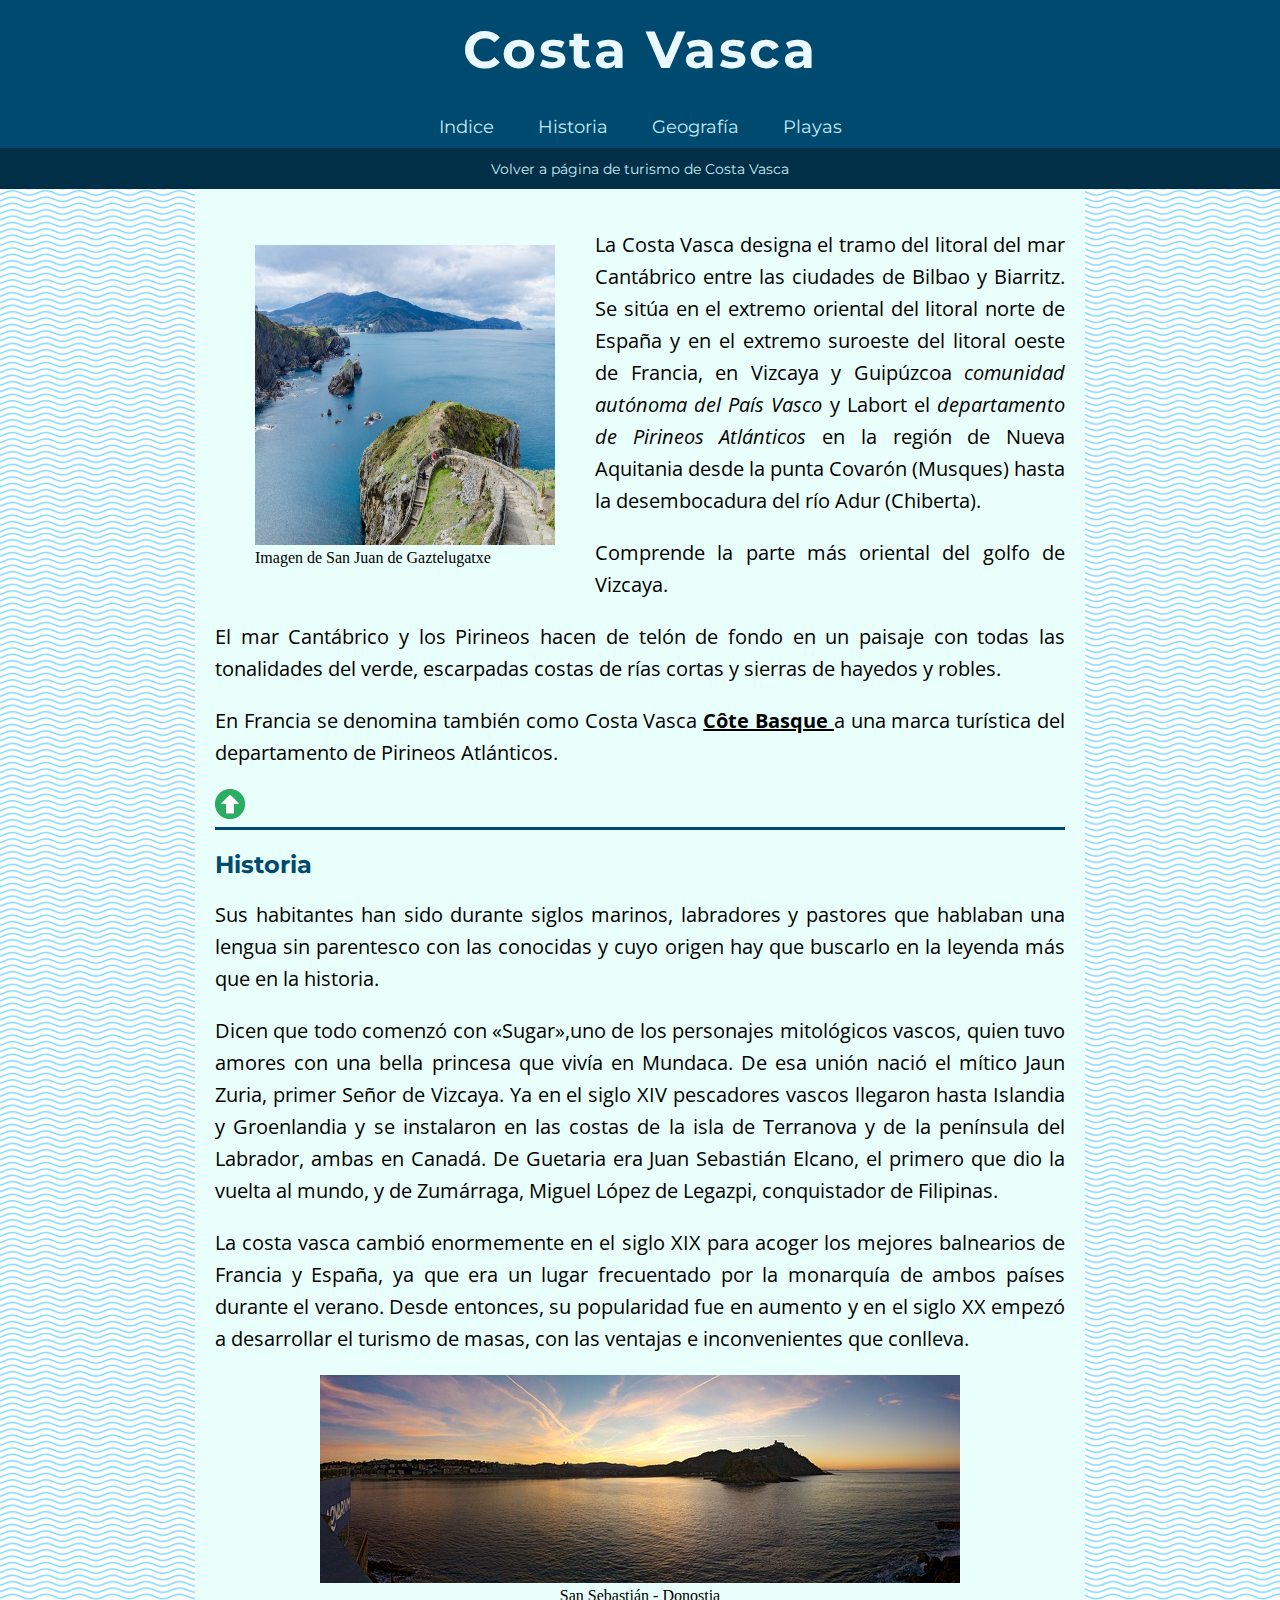
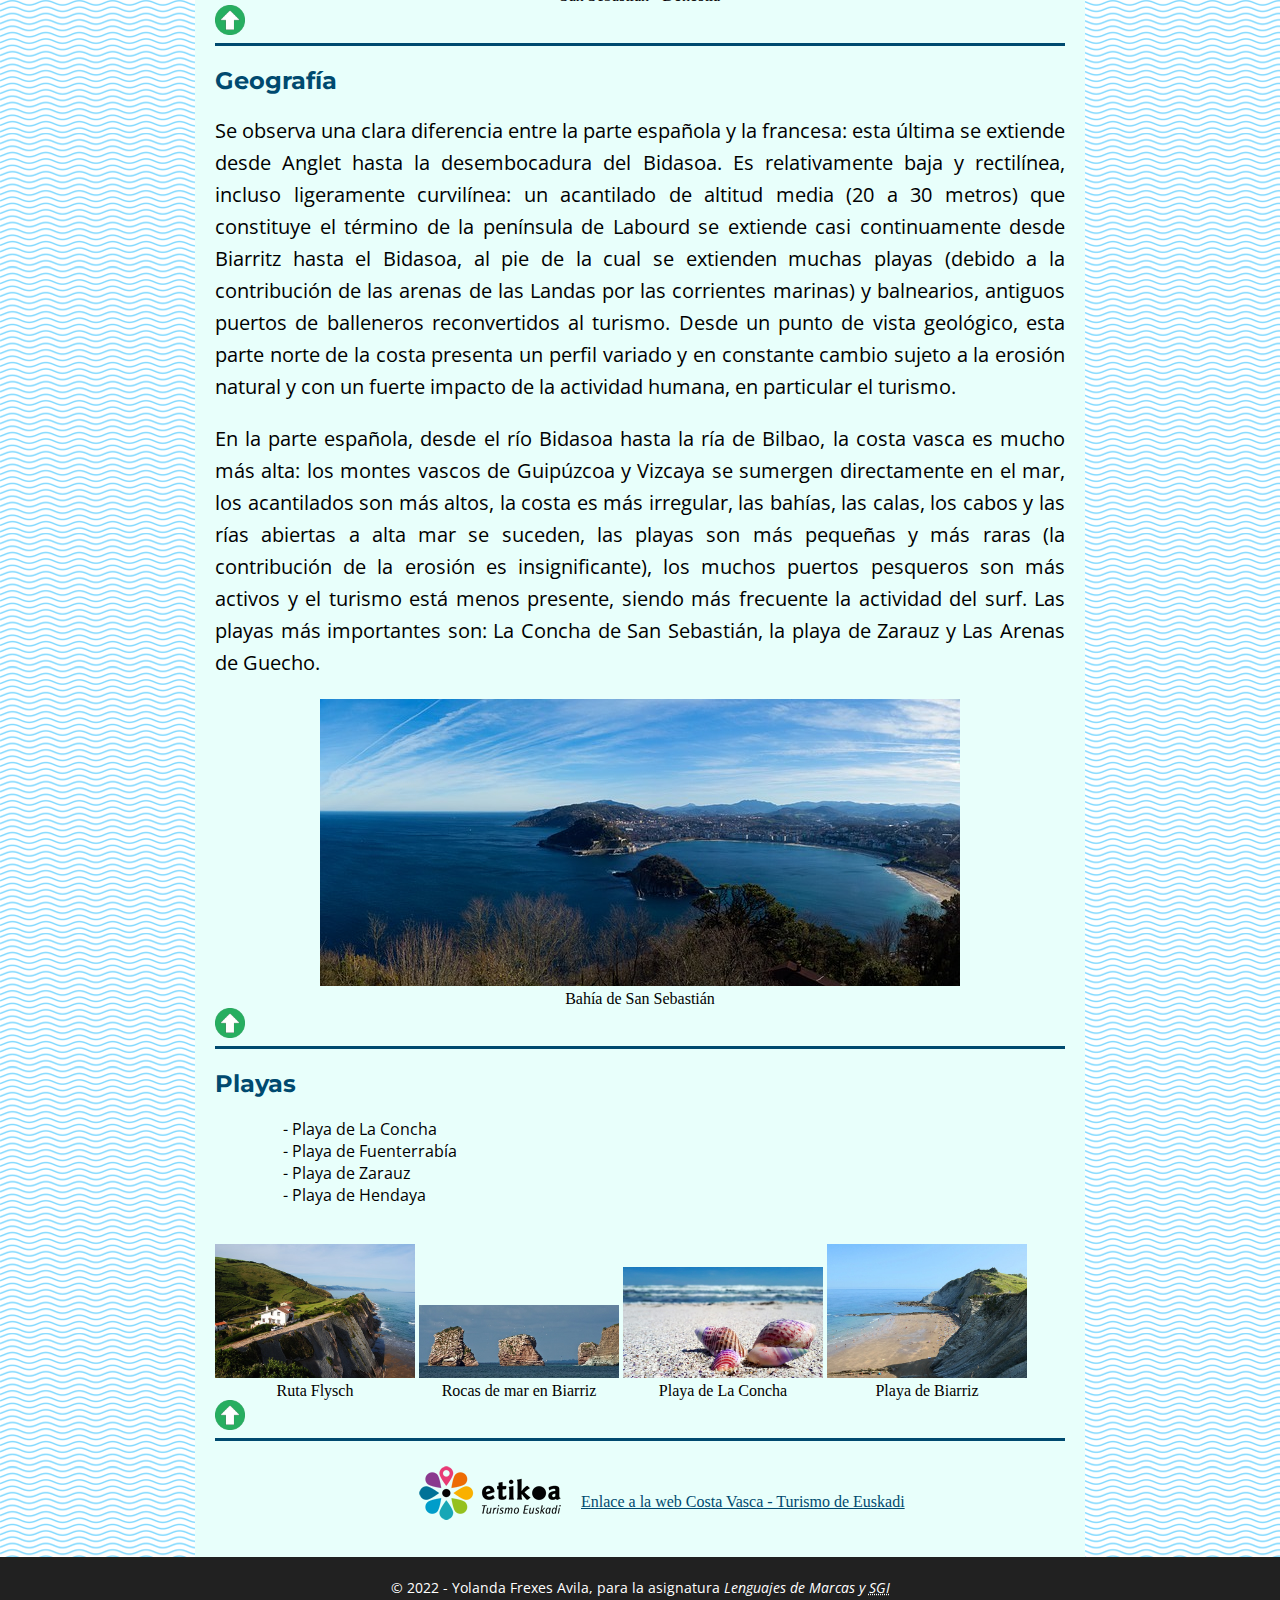
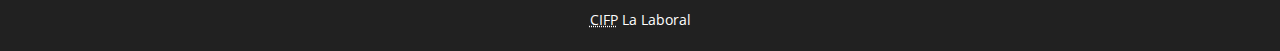
<file: index.html>
<!DOCTYPE html>
<html lang="en">
<head>
    <meta charset="UTF-8">
    <meta http-equiv="X-UA-Compatible" content="IE=edge">
    <meta name="viewport" content="width=device-width, initial-scale=1.0">
    <!-- Favicon -->
    <link rel="icon" type="image/png" href="imagenes/favicon.png" sizes="32x32">
    <!-- Google Fonts - Montserrat -->
    <link rel="preconnect" href="https://fonts.googleapis.com">
    <link rel="preconnect" href="https://fonts.gstatic.com" crossorigin>
    <link href="https://fonts.googleapis.com/css2?family=Montserrat:ital,wght@0,300;0,700;1,300&display=swap" rel="stylesheet"> 
    <!-- Google Fonts - Open Sans -->
    <link rel="preconnect" href="https://fonts.googleapis.com">
    <link rel="preconnect" href="https://fonts.gstatic.com" crossorigin>
    <link href="https://fonts.googleapis.com/css2?family=Open+Sans:ital,wght@0,300;0,700;1,300;1,700&display=swap" rel="stylesheet"> 

    <link rel="stylesheet" href="estilos/estiloCosta.css">
    <title>COSTA VASCA</title>
</head>

<body>

    <div class="inicio">
        <h1>Costa Vasca</h1>

        <div class="nav">
             <a href="#">Indice</a>
             <a href="#Historia">Historia</a>
             <a href="#Geografia">Geografía</a>
             <a href="#Playas">Playas</a>
        </div>

    </div>

    <div class="volver">
        <a href="turismo.html">Volver a página  de turismo de Costa Vasca</a>
      </div>

  </div>


   <div class="cuerpo">

    <div id="INDICE">

        <figure>
            <img src="imagenes/gaztelugatxe.jpg" alt=""
            width="300" height="300">
            <figcaption>Imagen de San Juan de Gaztelugatxe</figcaption>
        </figure>

        <p>La Costa Vasca designa el tramo del litoral del mar Cantábrico 
            entre las ciudades de Bilbao y Biarritz. Se sitúa en el extremo oriental del litoral norte de España y en el extremo suroeste 
            del litoral oeste de Francia, en Vizcaya y Guipúzcoa <i>comunidad autónoma del País Vasco</i> y Labort 
             el <i> departamento de Pirineos Atlánticos</i> en la región de Nueva Aquitania desde la punta Covarón (Musques) 
            hasta la desembocadura del río Adur (Chiberta​).​</p>
            <p>Comprende la parte más oriental del golfo de Vizcaya. </p>
            <p>El mar Cantábrico y los Pirineos hacen de telón de fondo en un paisaje con todas las tonalidades del verde, escarpadas costas de rías cortas y sierras de hayedos y robles.</p>
            <p>En Francia se denomina también como Costa Vasca <b> <ins> Côte Basque </ins></b> a una marca turística del departamento de Pirineos Atlánticos.</p>
             
        <a href=""><img class="flecha" src="imagenes/r-icono-flecha.png" alt="icono flecha subir"></a>

    </div>

    <div id="Historia">
        <h2>Historia</h2>
        <p>Sus habitantes han sido durante siglos marinos, labradores y pastores que hablaban una lengua sin parentesco con las conocidas y cuyo origen hay que buscarlo en la leyenda más que en la historia.</p>
        <p>Dicen que todo comenzó con «Sugar»,uno de los personajes mitológicos vascos, 
        quien tuvo amores con una bella princesa que vivía en Mundaca. De esa unión nació el mítico Jaun Zuria, primer Señor de Vizcaya. Ya en el siglo XIV pescadores vascos llegaron hasta Islandia y Groenlandia y se instalaron en las costas de la isla de Terranova y de la península del Labrador, ambas en Canadá. De Guetaria era Juan Sebastián Elcano, el primero que dio la vuelta al mundo, y de Zumárraga, Miguel López de Legazpi, conquistador de Filipinas.</p>
        <p>La costa vasca cambió enormemente en el siglo XIX para acoger los mejores balnearios de Francia y España, ya que era un lugar frecuentado por la monarquía de ambos países durante el verano. 
        Desde entonces, su popularidad fue en aumento y en el siglo XX empezó a desarrollar el turismo de masas, con las ventajas e inconvenientes que conlleva.</p>

        <div class="imagenes">
            <figure>
                <img src="imagenes/sanSebastian.jpg" alt="San Sebastian">
                <figcaption>San Sebastián - Donostia</figcaption>
            </figure>
        </div>
            
        <a href=""><img class="flecha" src="imagenes/r-icono-flecha.png" alt="icono flecha subir"></a>

    </div>

    <div id="Geografia">
        <h2>Geografía</h2>
            <p>Se observa una clara diferencia entre la parte española y la francesa: esta última se extiende desde Anglet hasta la desembocadura del Bidasoa. Es relativamente baja y rectilínea, incluso ligeramente curvilínea: un acantilado de altitud media (20 a 30 metros) que constituye el término de la península de Labourd se extiende casi continuamente desde Biarritz hasta el Bidasoa, al pie de la cual se extienden muchas playas (debido a la contribución de las arenas de las Landas por las corrientes marinas) y balnearios, antiguos puertos de balleneros reconvertidos al turismo. Desde un punto de vista geológico, esta parte norte de la costa presenta un perfil variado y en constante cambio sujeto a la erosión natural y con un fuerte impacto de la actividad humana, en particular el turismo.</p>
            <p>En la parte española, desde el río Bidasoa hasta la ría de Bilbao, la costa vasca es mucho más alta: los montes vascos de Guipúzcoa y Vizcaya se sumergen directamente en el mar, los acantilados son más altos, la costa es más irregular, las bahías, las calas, los cabos y las rías abiertas a alta mar se suceden, las playas son más pequeñas y más raras (la contribución de la erosión es insignificante), los muchos puertos pesqueros son más activos y el turismo está menos presente, siendo más frecuente la actividad del surf. Las playas más importantes son: La Concha de San Sebastián, la playa de Zarauz y Las Arenas de Guecho.</p>

            <div class="imagenes">
                <figure>
                    <img src="imagenes/bahia.jpg" alt="Bahía de San Sebastian">
                    <figcaption>Bahía de San Sebastián</figcaption>
                </figure>
            </div>
        
        <a href=""><img class="flecha" src="imagenes/r-icono-flecha.png" alt="icono flecha subir"></a>
    </div>

    <div id="Playas">
        <h2>Playas</h2>
                <pre>
                 - Playa de La Concha
                 - Playa de Fuenterrabía
                 - Playa de Zarauz
                 - Playa de Hendaya
                </pre>


            <div class="imagenes peq">
                <figure>
                    <img src="imagenes/ruta.jpg" alt="Ruta Flysch">
                    <figcaption>Ruta Flysch</figcaption>
                </figure>
            </div>

            <div class="imagenes peq">
                <figure>
                    <img src="imagenes/biarrizRocks.jpg" alt="Playa de Biarriz - rocas">
                    <figcaption>Rocas de mar en Biarriz</figcaption>
                </figure>
            </div>

            <div class="imagenes peq">
                <figure>
                    <img src="imagenes/concha.jpg" alt="Playa de La Concha - caracolas">
                    <figcaption>Playa de La Concha</figcaption>
                </figure>
            </div>

            <div class="imagenes peq">
                <figure>
                    <img src="imagenes/biarriz.jpg" alt="Playa de Biarriz">
                    <figcaption>Playa de Biarriz</figcaption>
                </figure>
            </div>

        
        <a href=""><img class="flecha" src="imagenes/r-icono-flecha.png" alt="icono flecha subir"></a>
    </div>

    <div class="wiki">
        <img class="izquierda" src="imagenes/logoTurismoEuskadiPeq.png" alt="">
        <a href="https://aunclicdelaaventura.com/ruta-por-la-costa-vasca-en-coche/" target="_blank">Enlace a la web Costa Vasca - Turismo de Euskadi</a>
    </div>

    <!--
    <div class="imagenes">
        <img class="izquierda" src="imagenes/wikipedia.png" alt="">
        <p>Enlace a la web Costa Vasca de Wikipedia</p>
    </div>
    -->
    
   </div>

   <div class="pie">
       <p>&#169 2022 - Yolanda Frexes Avila, para la asignatura <em>Lenguajes de Marcas y <abbr title="Sistemas de Gestión de Información">SGI</abbr></em></p>
       <p><abbr title="Centro Integrado de Formación Profesional">CIFP</abbr> La Laboral</p>
   </div>

  

</body>
</html>
</file>
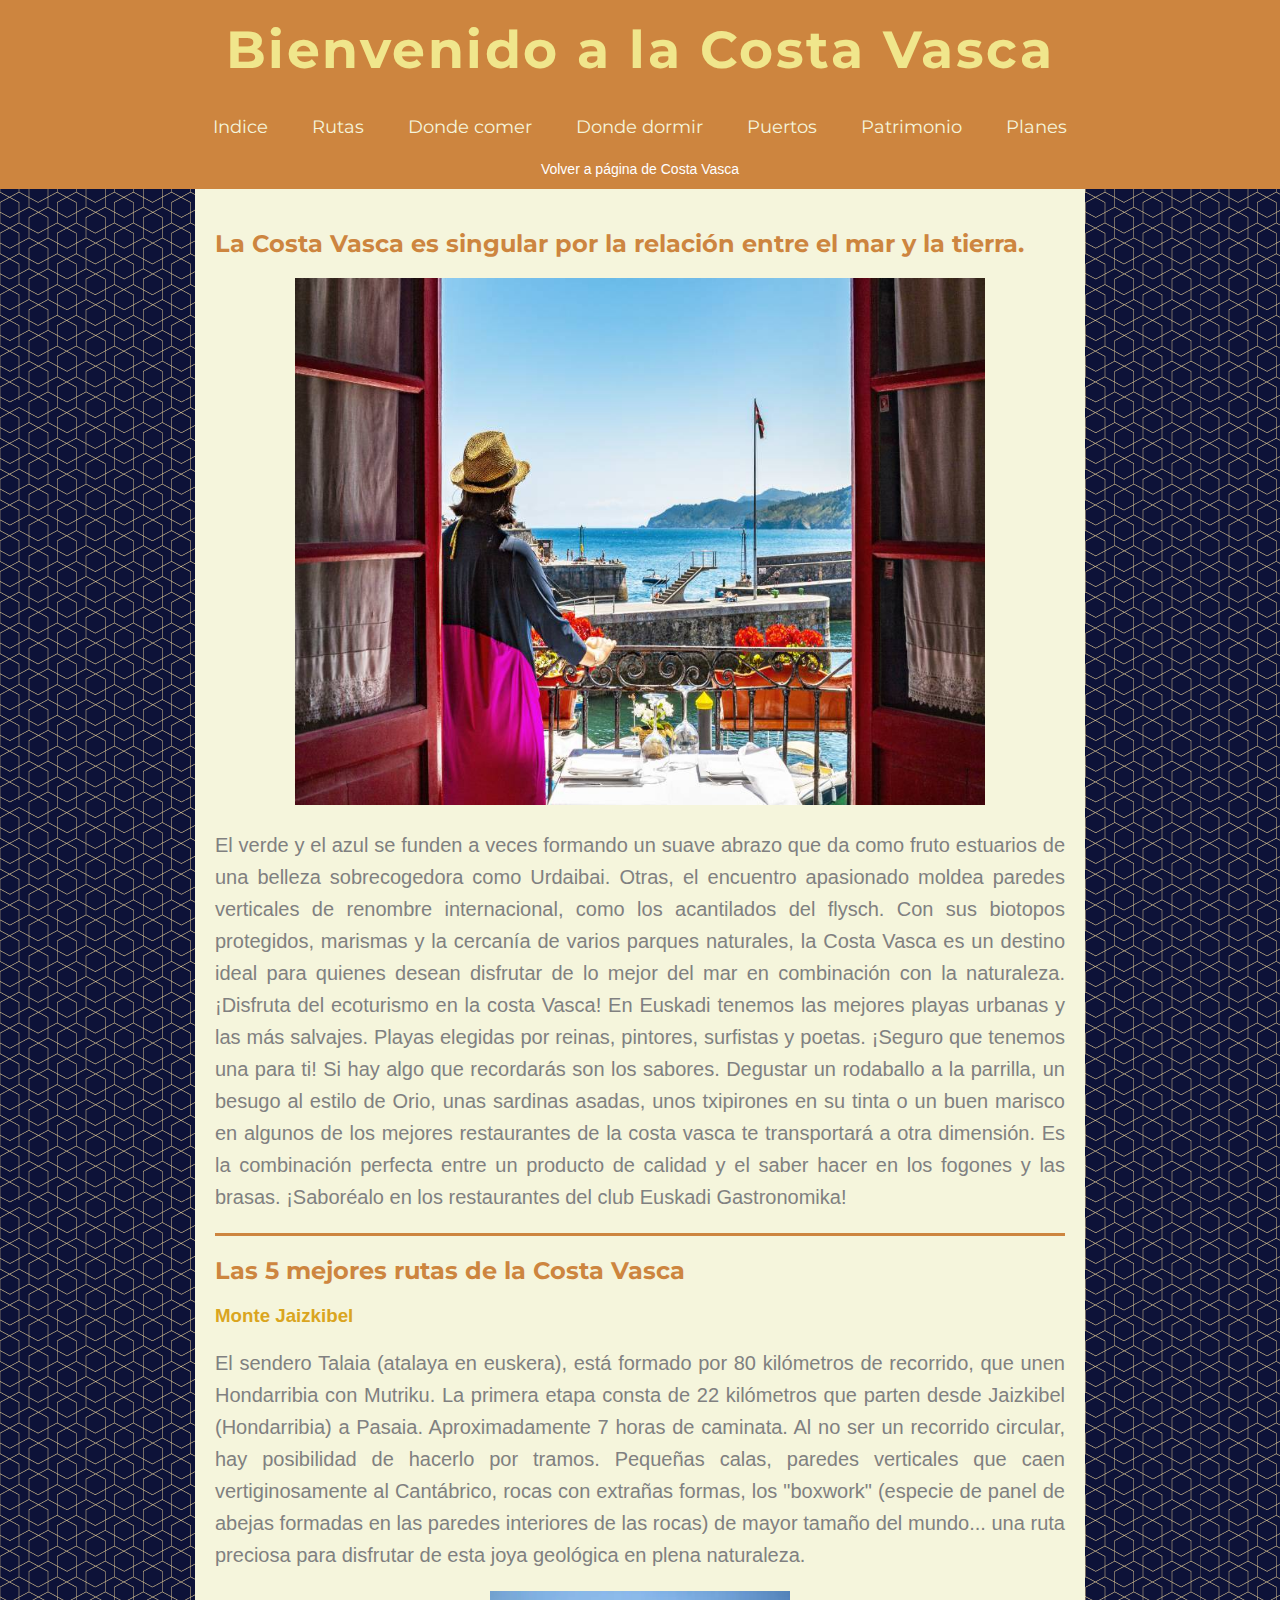
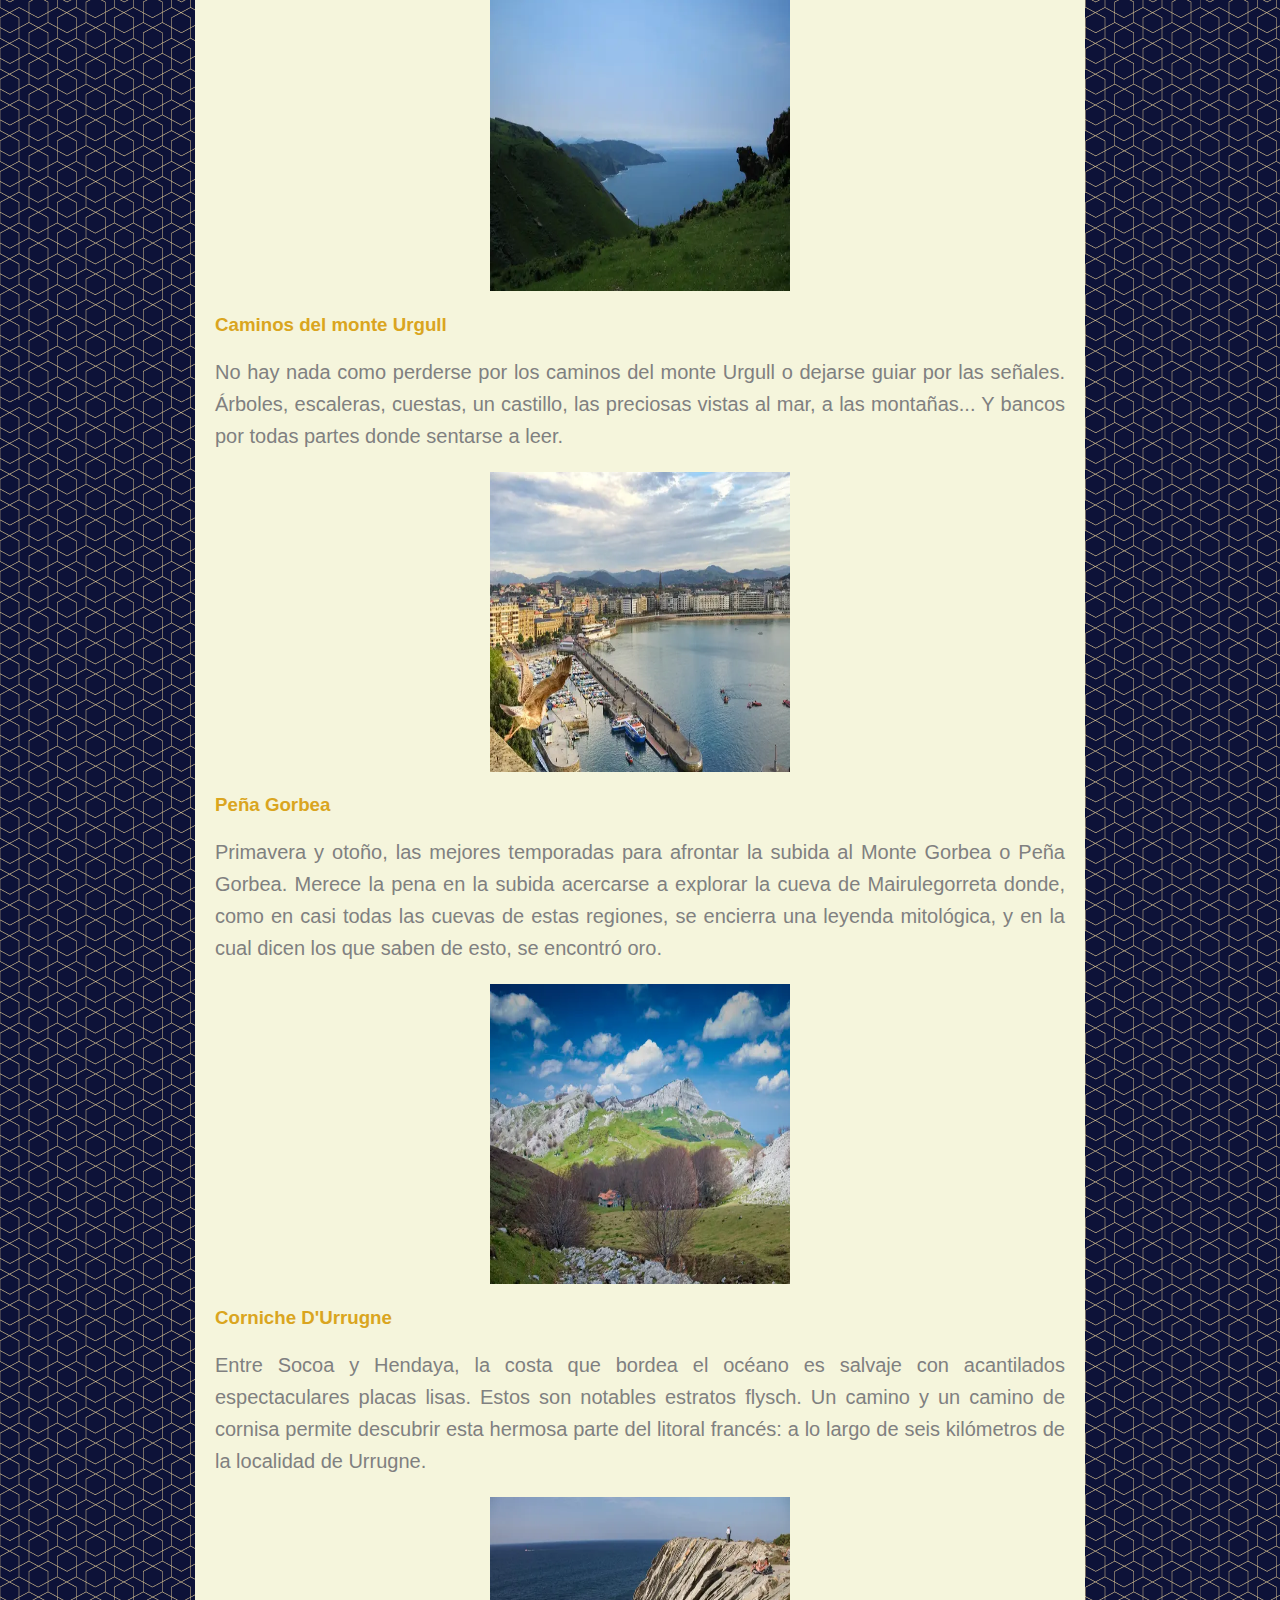
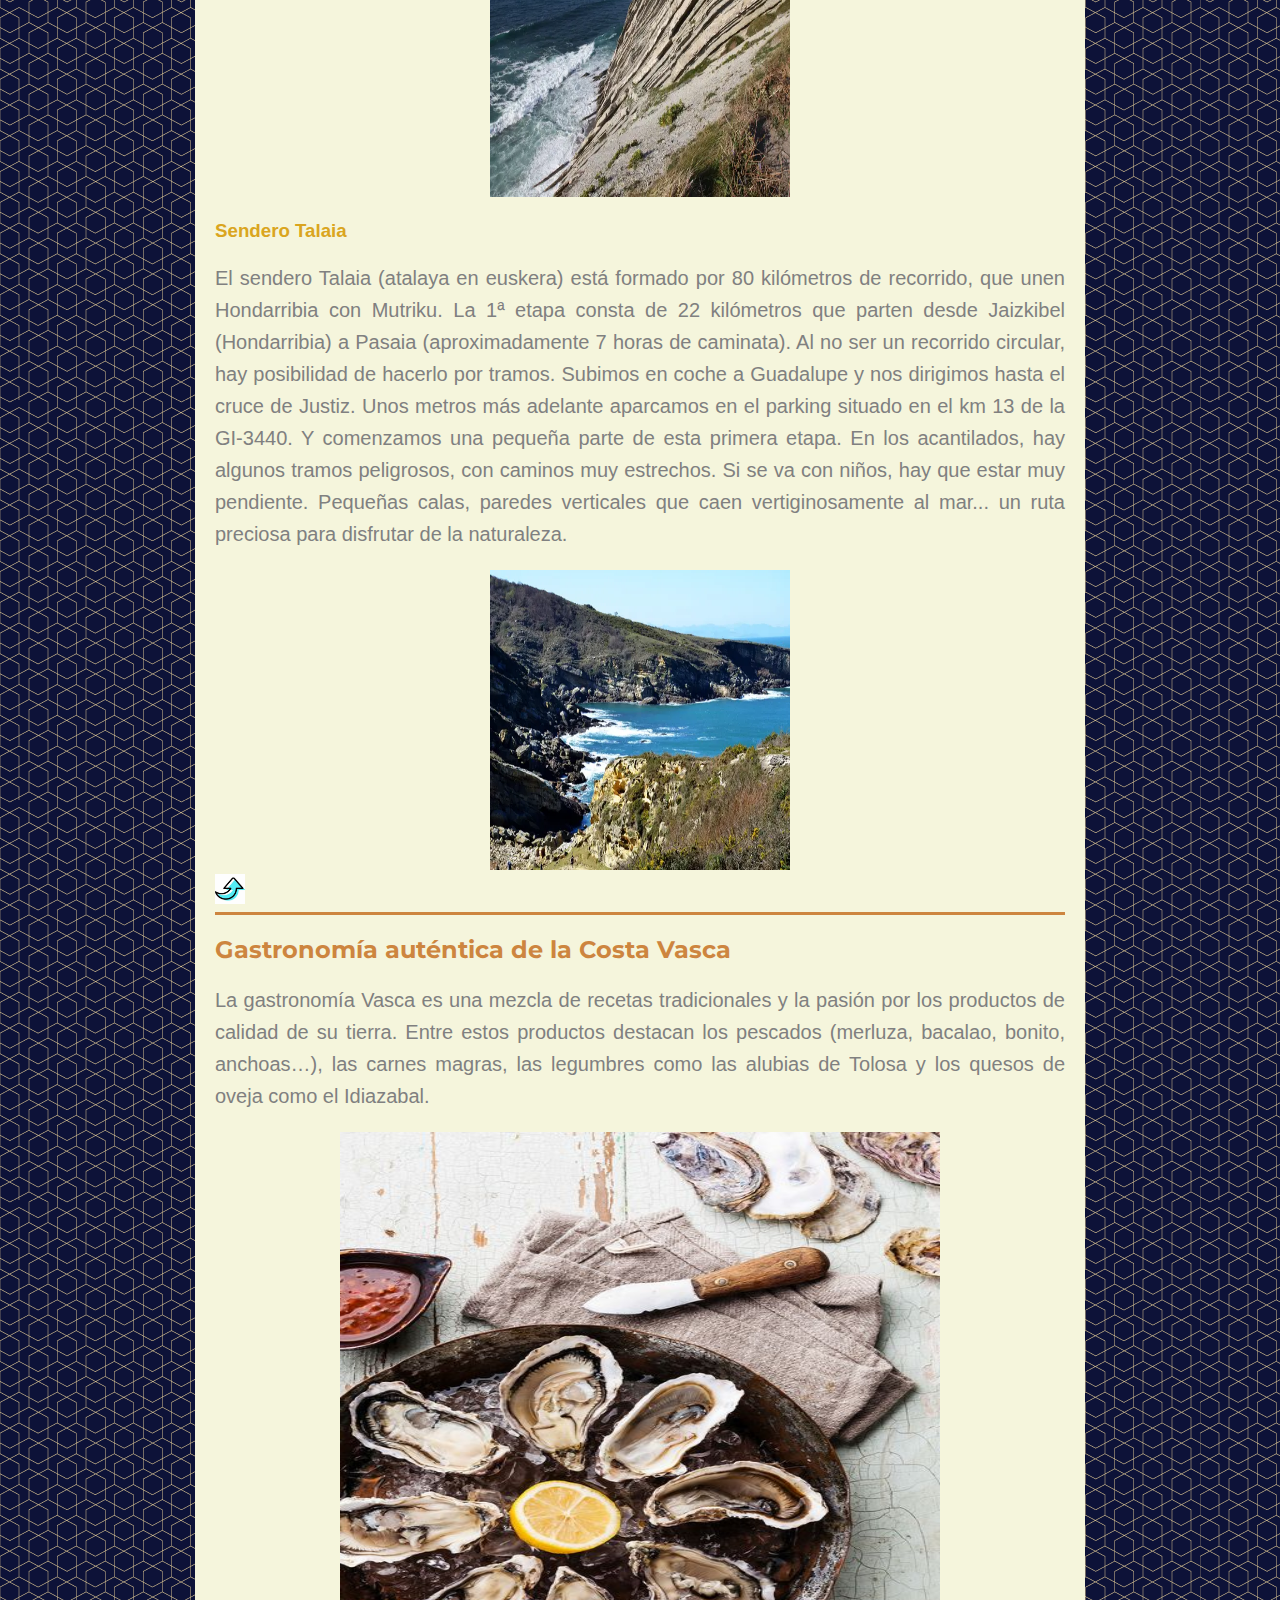
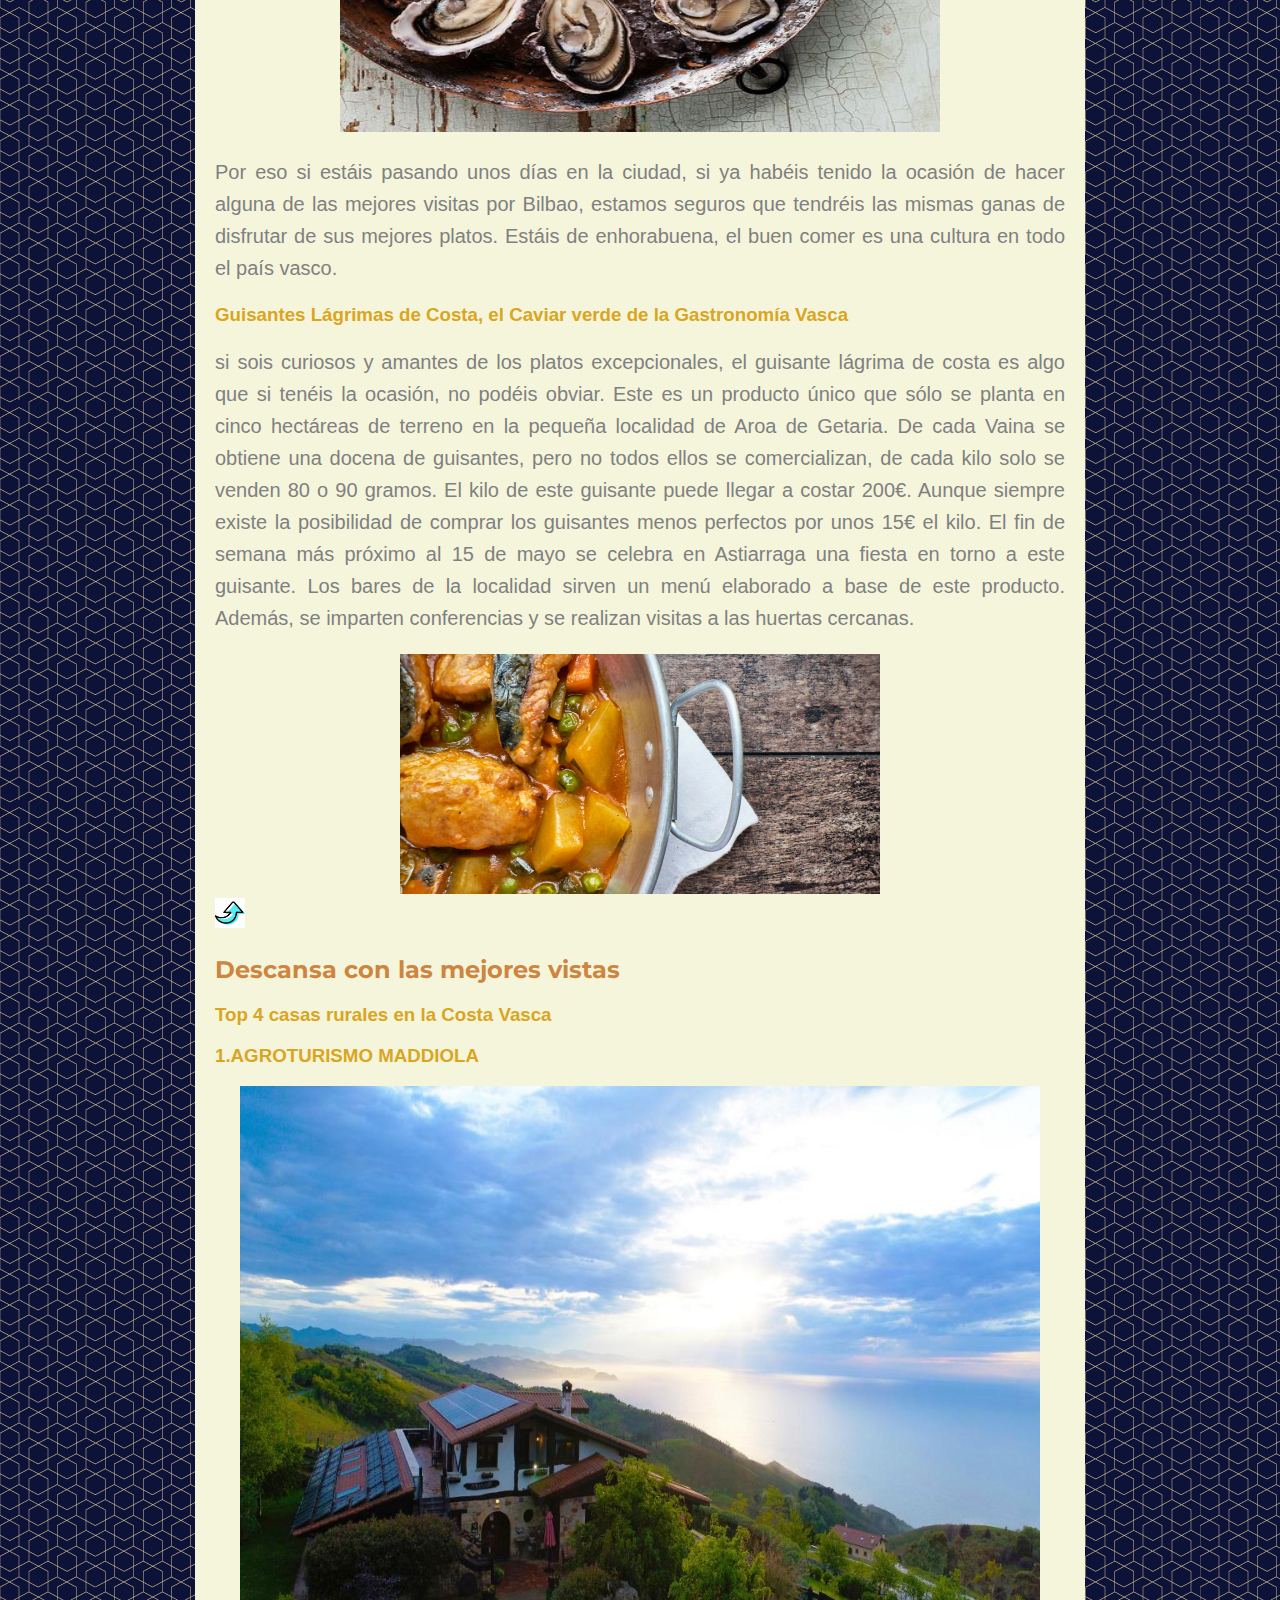
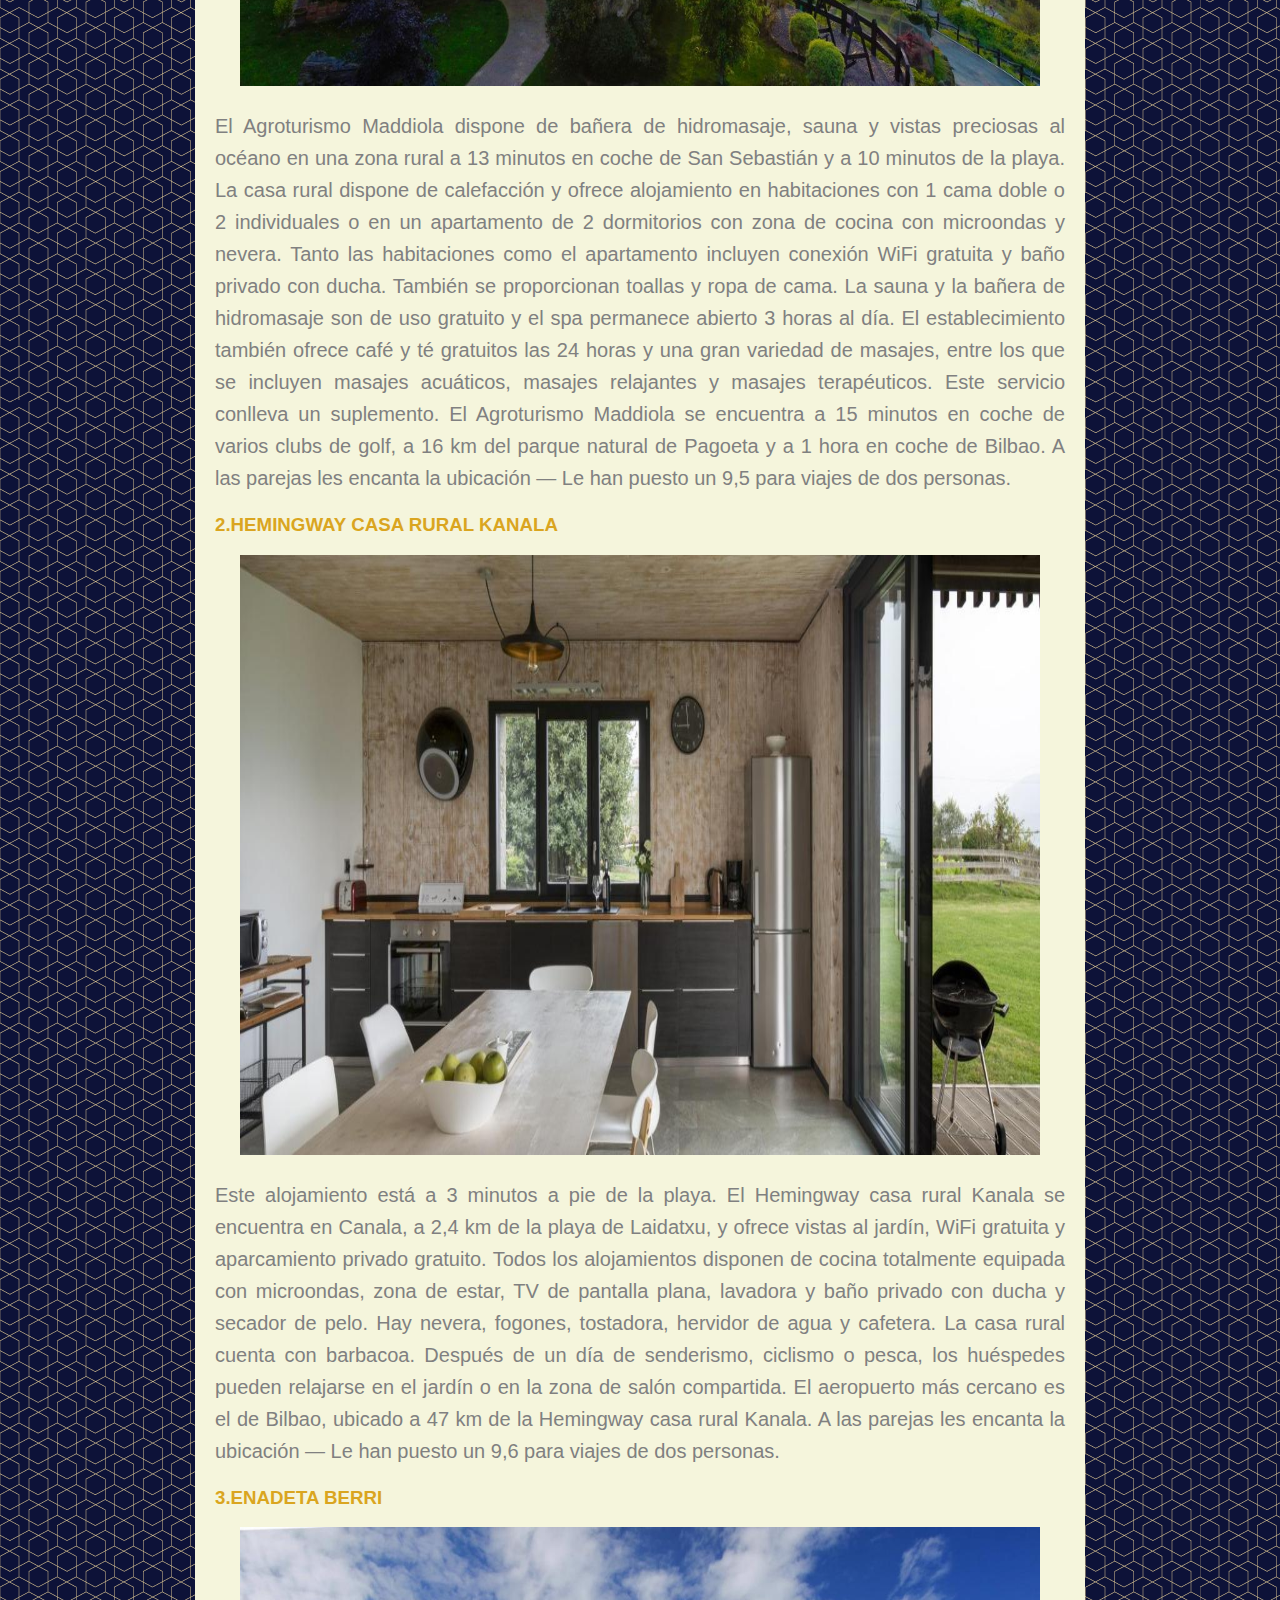
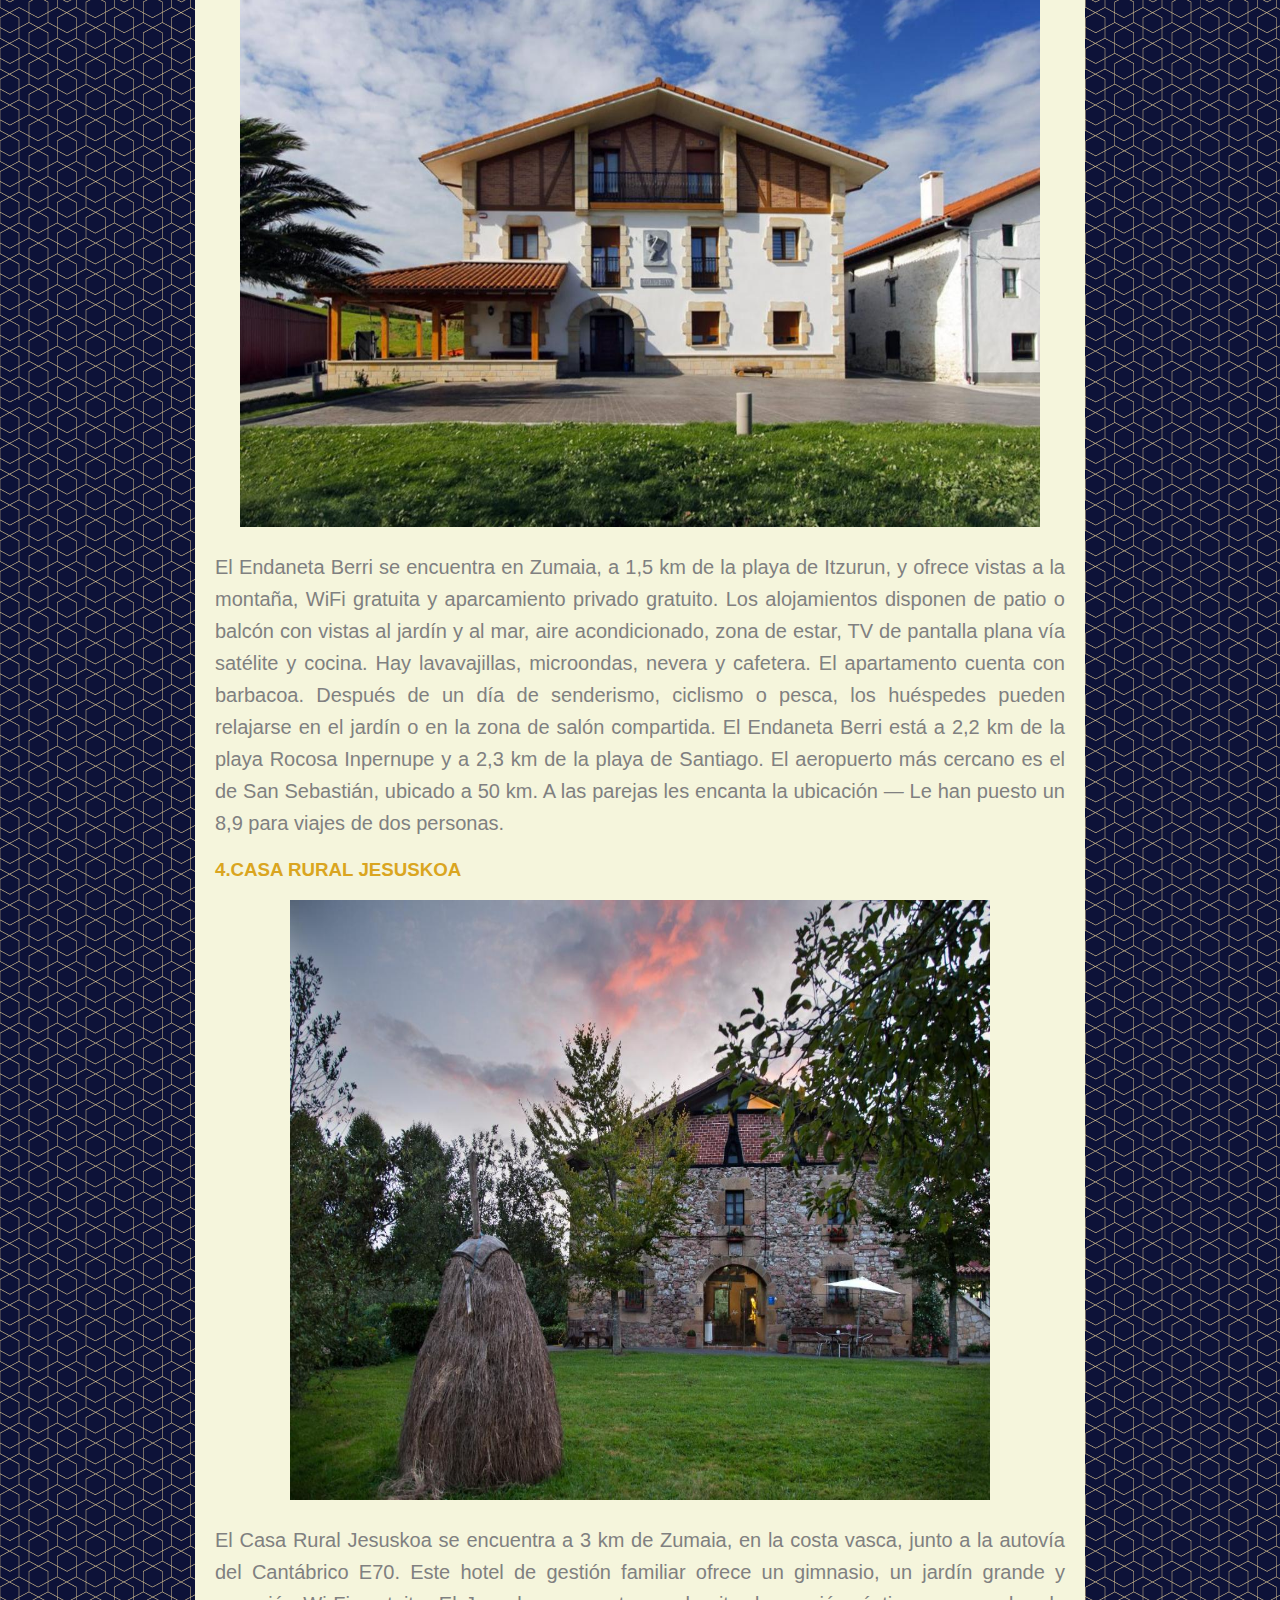
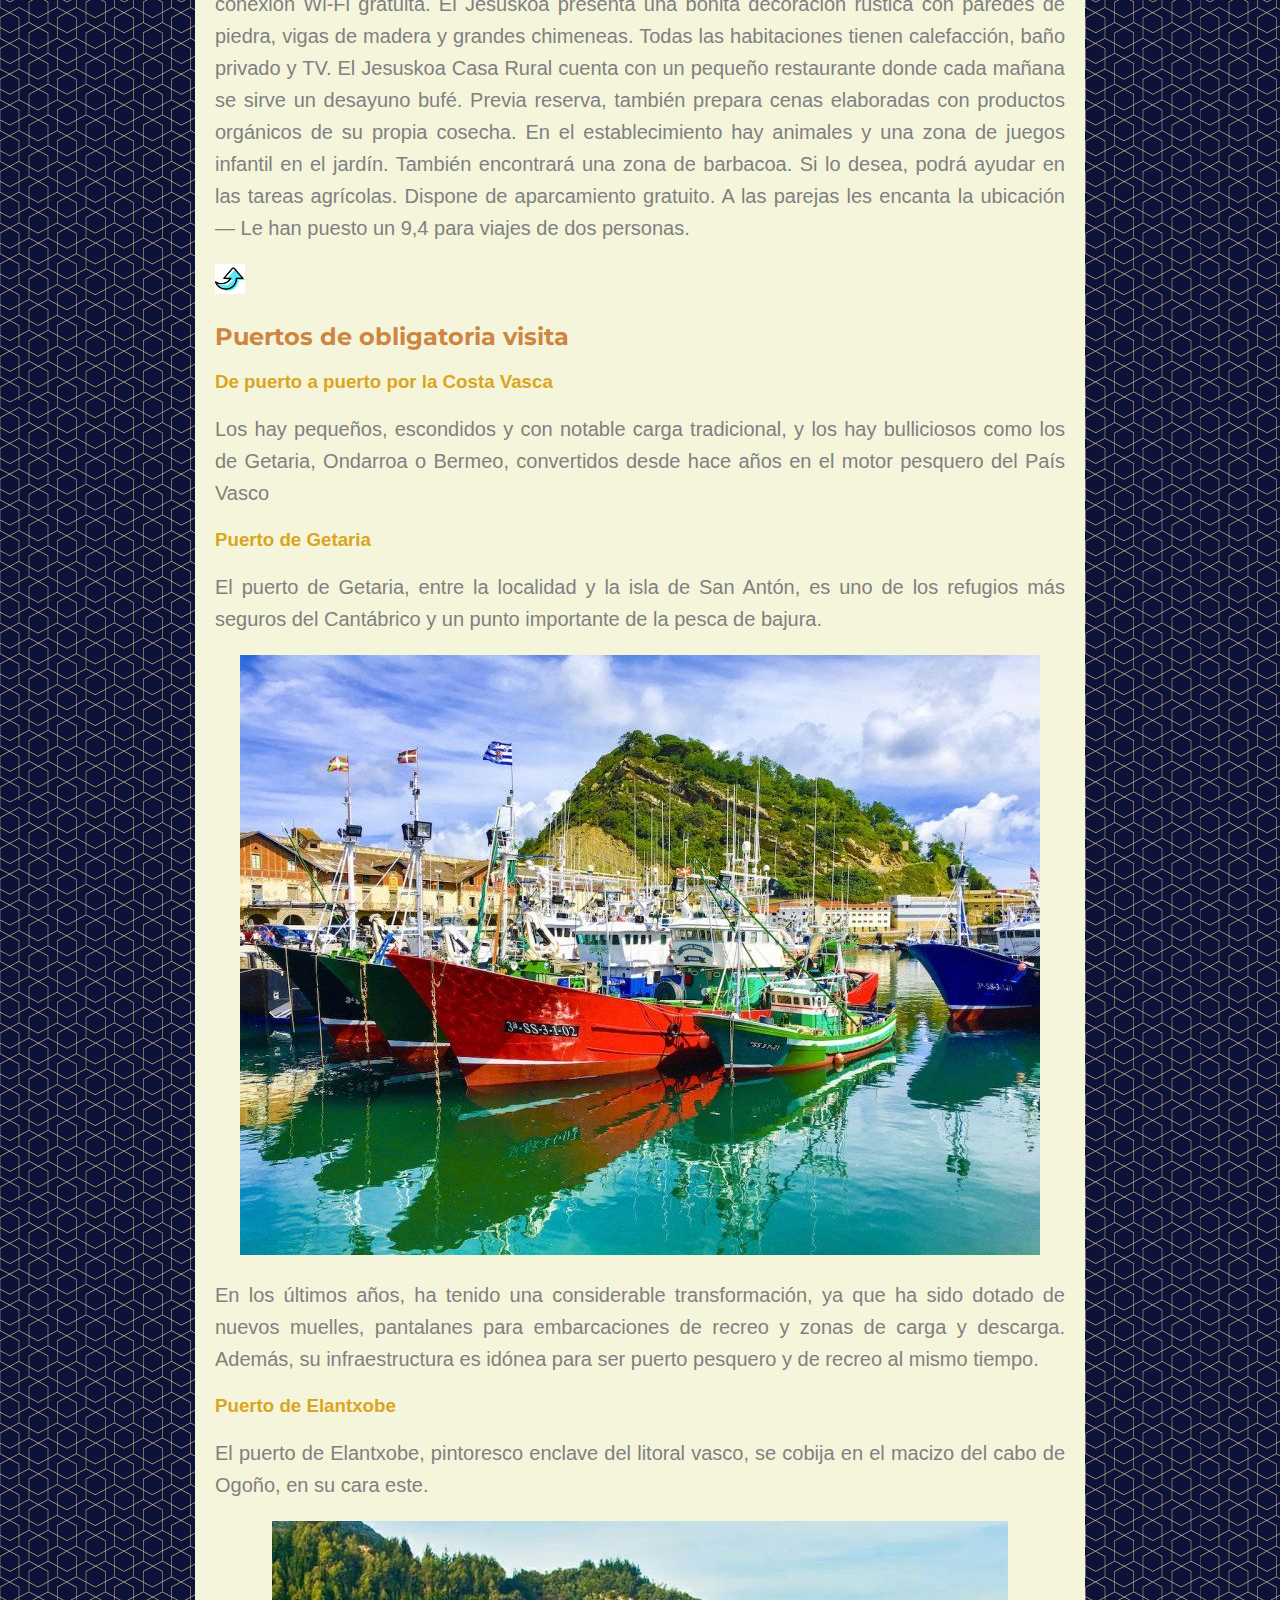
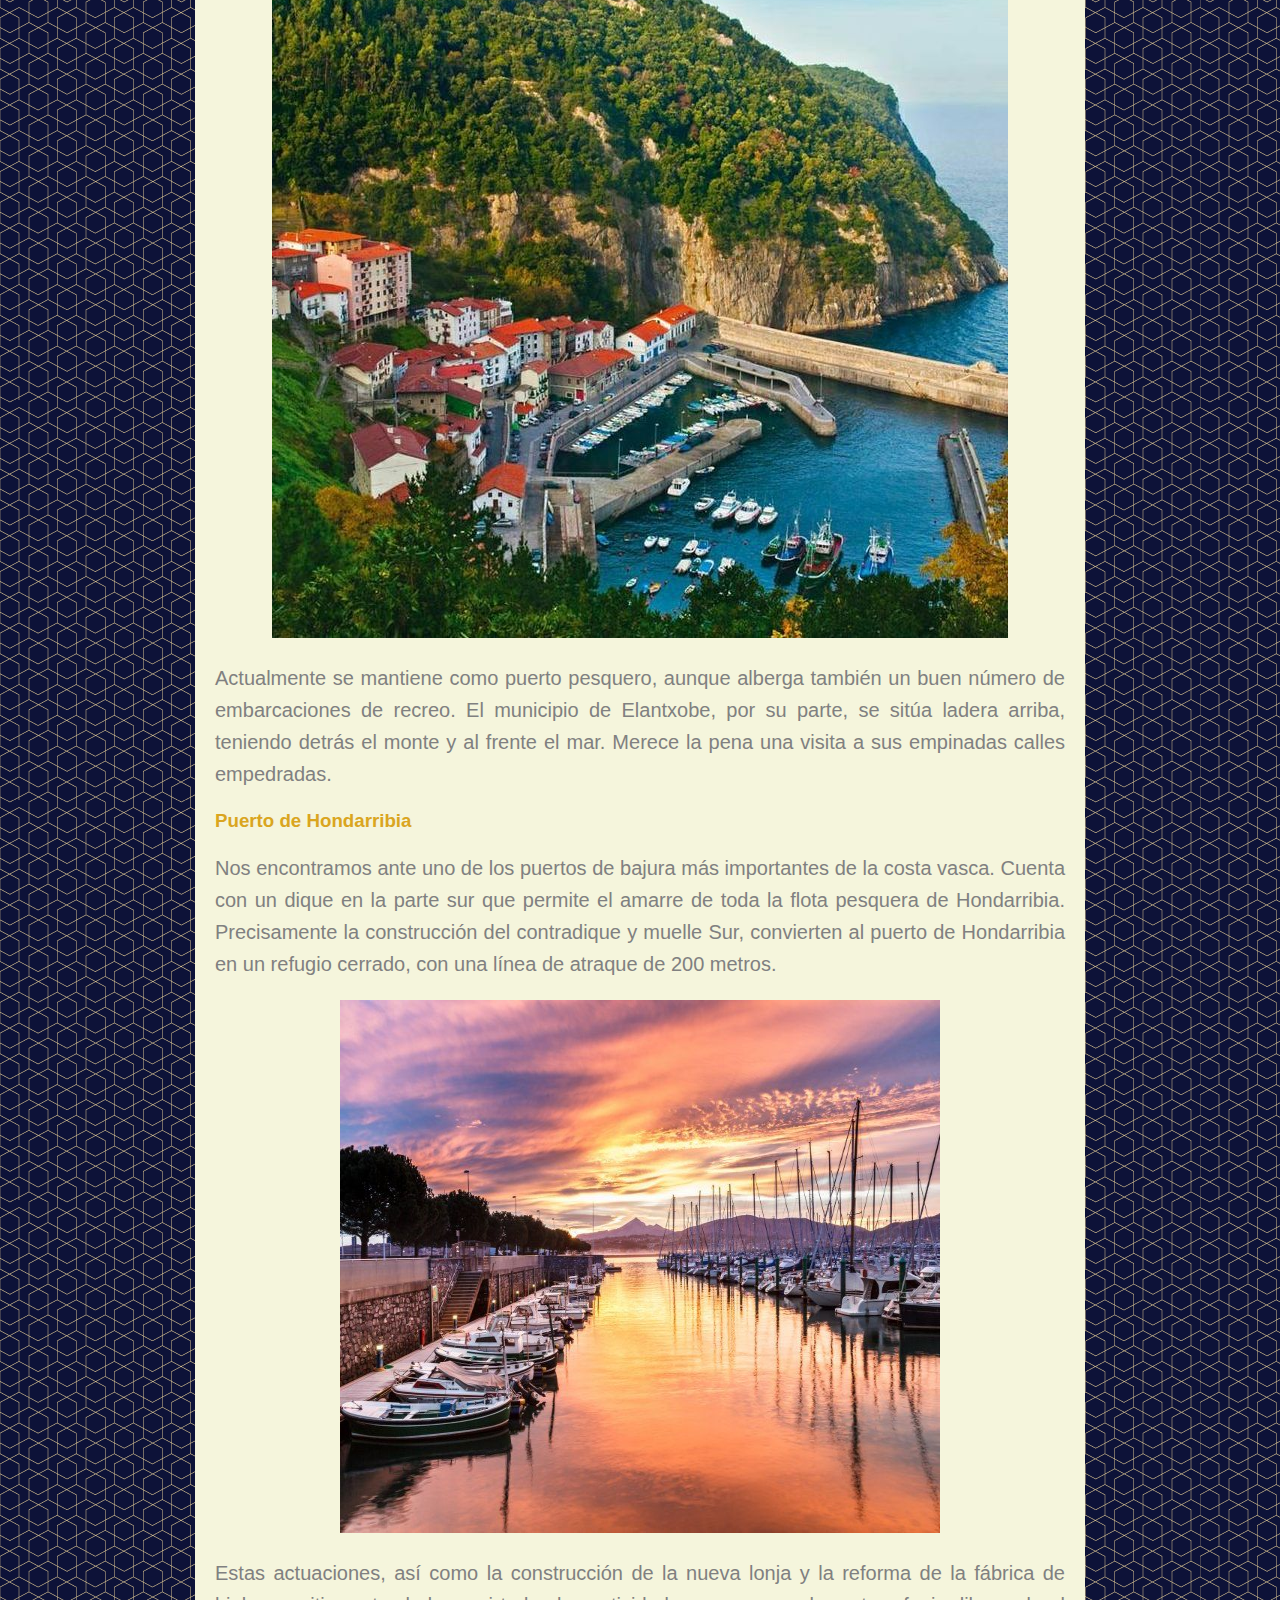
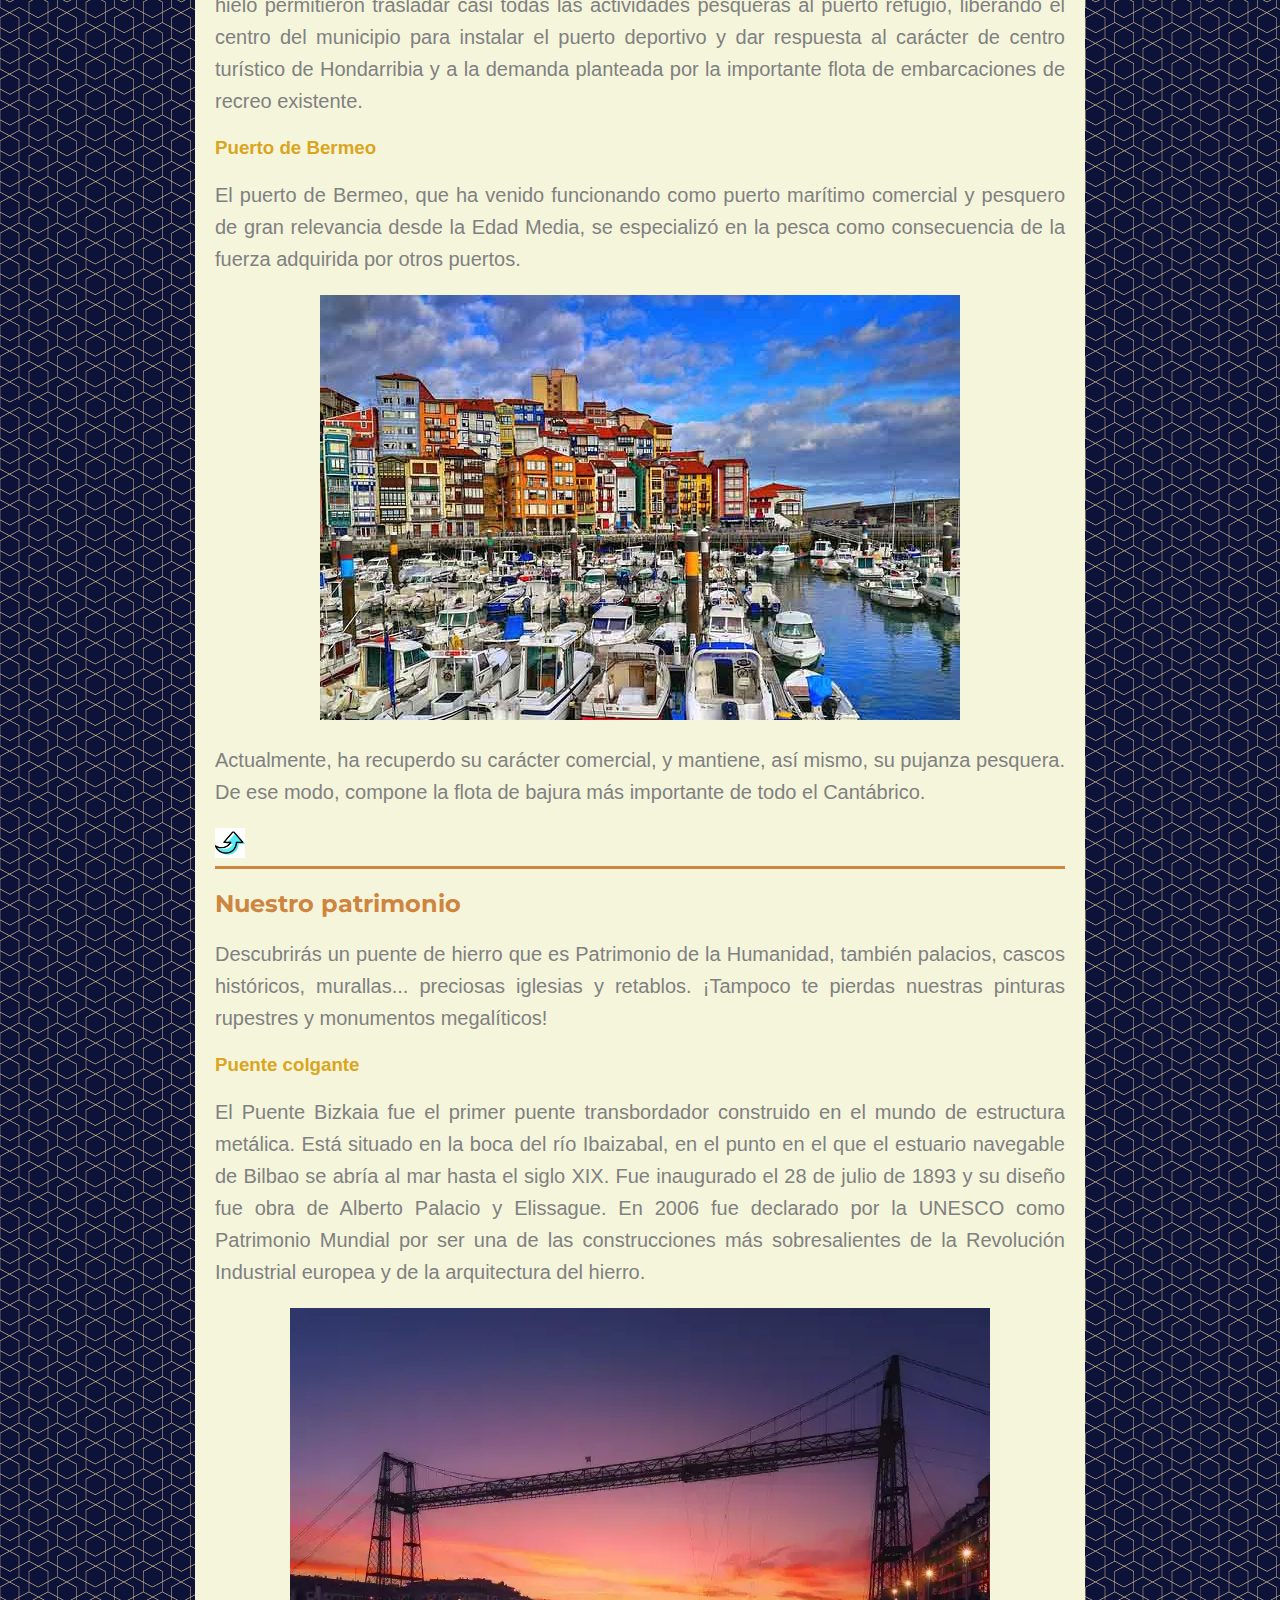
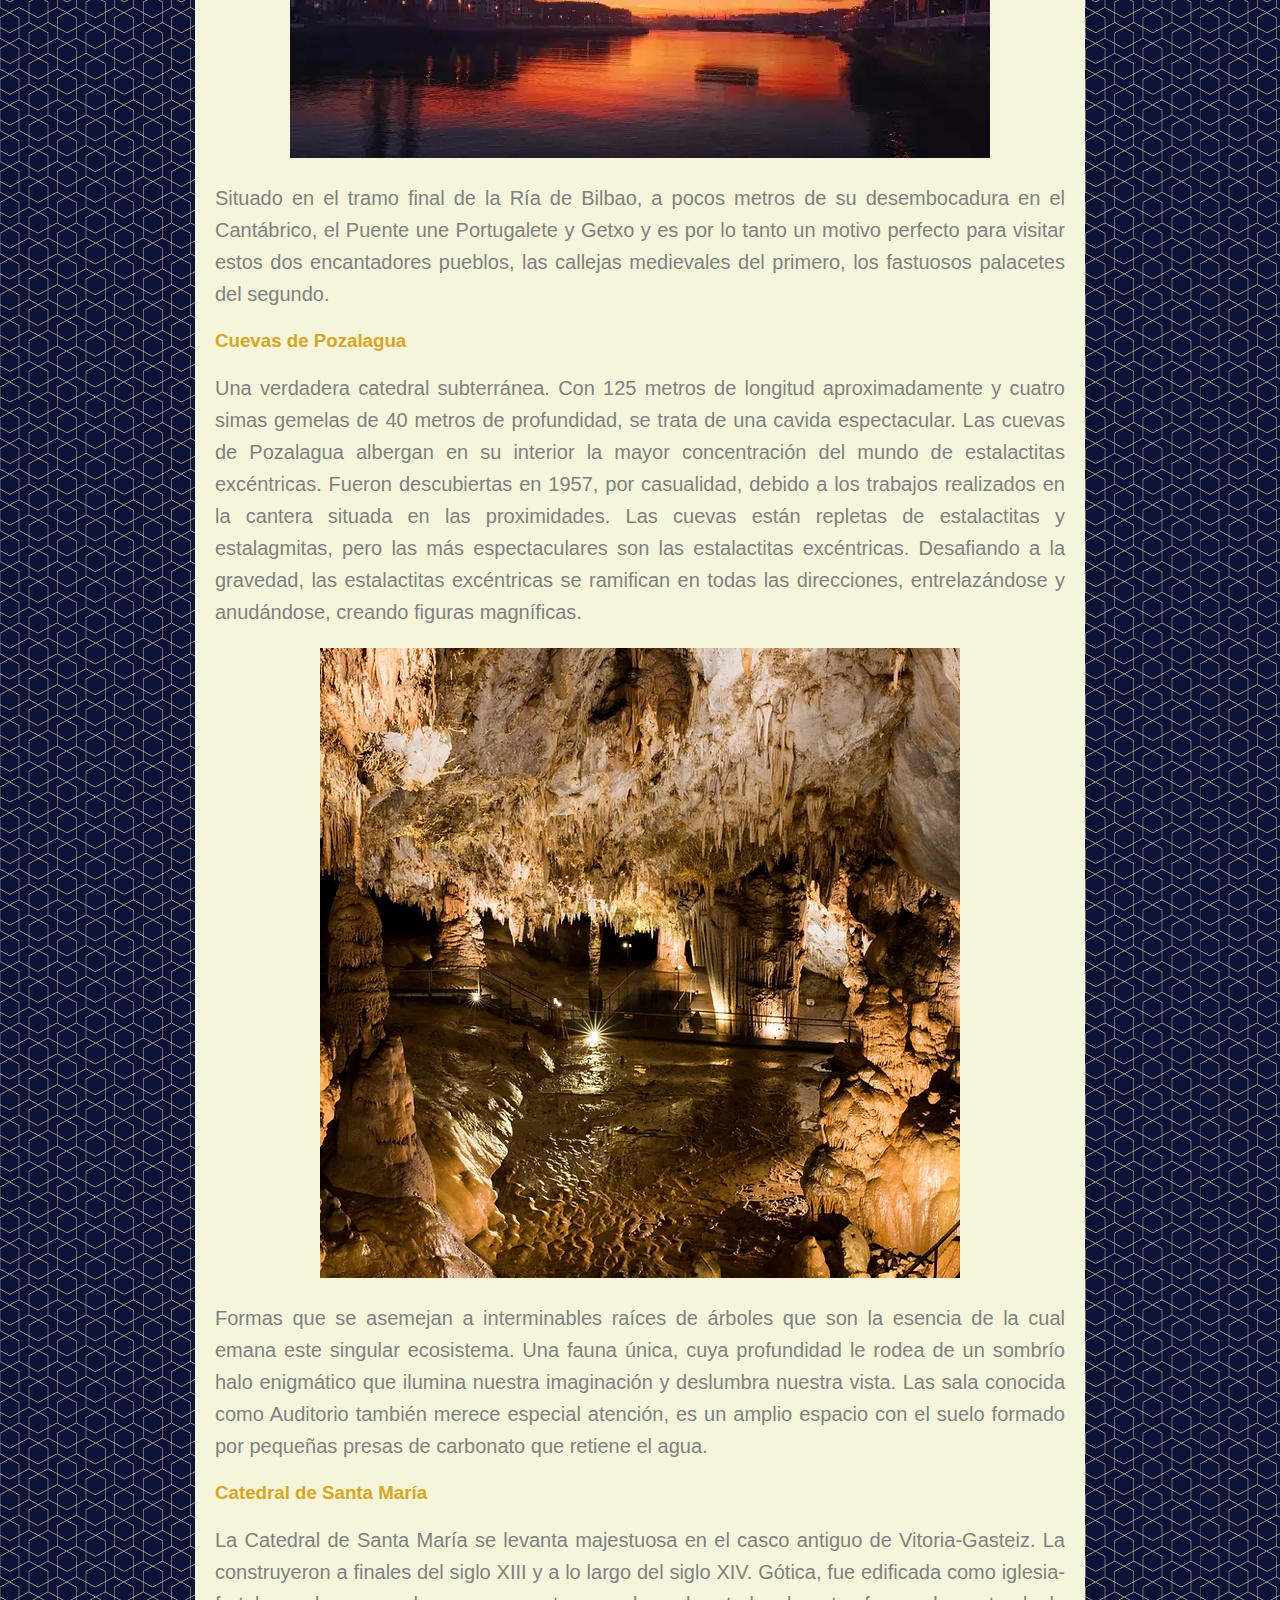
<file: turismo.html>
<!DOCTYPE html>
<html lang="en">
<head>
    <meta charset="UTF-8">
    <meta http-equiv="X-UA-Compatible" content="IE=edge">
    <meta name="viewport" content="width=device-width, initial-scale=1.0">
    <link rel="icon" type="image/png" href="imagenes/faviconT.png" sizes="32x32">
    <link rel="preconnect" href="https://fonts.googleapis.com">
    <link rel="preconnect" href="https://fonts.gstatic.com" crossorigin>
    <link href="https://fonts.googleapis.com/css2?family=Montserrat:ital,wght@0,300;0,700;1,300&display=swap" rel="stylesheet"> 

    <link rel="preconnect" href="https://fonts.googleapis.com">
    <link rel="preconnect" href="https://fonts.gstatic.com" crossorigin>
    <link href="https://fonts.googleapis.com/css2?family=Open+Sans:ital,wght@0,300;0,700;1,300;1,700&display=swap" rel="stylesheet"> 

    <link rel="stylesheet" href="estilos/estiloTurismo.css">
    <title>TURISMO COSTA VASCA</title>
</head>

<body>

    <div class="inicio">
        <h1>Bienvenido a la Costa Vasca</h1>

        <div class="nav">
             <a href="#">Indice</a>
             <a href="#Rutas">Rutas</a>
             <a href="#Donde comer">Donde comer</a>
             <a href="#Donde dormir">Donde dormir</a>
             <a href="#Puertos">Puertos</a>
             <a href="#Patrimonio">Patrimonio</a>
             <a href="#Planes">Planes</a>

        </div>

    </div>

    <div class="volver">
        <a href="index.html">Volver a página de Costa Vasca</a>
      </div>

  </div>


   <div class="cuerpo">

    <div id="INDICE">
        <h2>La Costa Vasca es singular por la relación entre el mar y la tierra. </h2>
        <div class="imagenes">

        <figure>
            <img src="imagenes/turismo.jpg" alt=""
            width="690" height="527">
        </figure>
    </div>

        <p>El verde y el azul se funden a veces formando un suave abrazo que da como fruto estuarios de una belleza sobrecogedora como Urdaibai. Otras, el encuentro apasionado moldea paredes verticales de renombre internacional, como los acantilados del flysch. Con sus biotopos protegidos, marismas y la cercanía de varios parques naturales, la Costa Vasca es un destino ideal para quienes desean disfrutar de lo mejor del mar en combinación con la naturaleza. ¡Disfruta del ecoturismo en la costa Vasca!

            En Euskadi tenemos las mejores playas urbanas y las más salvajes. Playas elegidas por reinas, pintores, surfistas y poetas. ¡Seguro que tenemos una para ti!
            
            Si hay algo que recordarás son los sabores. Degustar un rodaballo a la parrilla, un besugo al estilo de Orio, unas sardinas asadas, unos txipirones en su tinta o un buen marisco en algunos de los mejores restaurantes de la costa vasca te transportará a otra dimensión. Es la combinación perfecta entre un producto de calidad y el saber hacer en los fogones y las brasas. ¡Saboréalo en los restaurantes del club Euskadi Gastronomika!
        </p>
    </div>

        <div id="Rutas">
            <h2>Las 5 mejores rutas de la Costa Vasca</h2>
        
     <h3>Monte Jaizkibel</h3>
     <p>El sendero Talaia (atalaya en euskera), está formado por 80 kilómetros de recorrido, que unen Hondarribia con Mutriku.

La primera etapa consta de 22 kilómetros que parten desde Jaizkibel (Hondarribia) a Pasaia. Aproximadamente 7 horas de caminata. Al no ser un recorrido circular, hay posibilidad de hacerlo por tramos.

Pequeñas calas, paredes verticales que caen vertiginosamente al Cantábrico, rocas con extrañas formas, los "boxwork" (especie de panel de abejas formadas en las paredes interiores de las rocas) de mayor tamaño del mundo... una ruta preciosa para disfrutar de esta joya geológica en plena naturaleza.
</p>    
<div class="imagenes">

<figure>
    <img src="imagenes/monte-jaizkibel.jpg" alt="Imagen del Monte Jaizkibel"
    width="300" height="300">
</figure>
</div>

<h3>Caminos del monte Urgull</h3>
<p>
    No hay nada como perderse por los caminos del monte Urgull o dejarse guiar por las señales. Árboles, escaleras, cuestas, un castillo, las preciosas vistas al mar, a las montañas...

Y bancos por todas partes donde sentarse a leer.

</p>
<div class="imagenes">

<figure>
    <img src="imagenes/caminos-del-monte-urgull.jpg" alt="Imagen del Monte Jaizkibel"
    width="300" height="300">
</figure>
</div>

<h3>Peña Gorbea</h3>
<p>
    Primavera y otoño, las mejores temporadas para afrontar la subida al Monte Gorbea o Peña Gorbea.

Merece la pena en la subida acercarse a explorar la cueva de Mairulegorreta donde, como en casi todas las cuevas de estas regiones, se encierra una leyenda mitológica, y en la cual dicen los que saben de esto, se encontró oro.
</p>
<div class="imagenes">

<figure>
    <img src="imagenes/pena-gorbea.jpg" alt=""
    width="300" height="300">
</figure>
</div>

<h3>Corniche D'Urrugne</h3>
<p>
    Entre Socoa y Hendaya, la costa que bordea el océano es salvaje con acantilados espectaculares placas lisas. Estos son notables estratos flysch. Un camino y un camino de cornisa permite descubrir esta hermosa parte del litoral francés: a lo largo de seis kilómetros de la localidad de Urrugne.
</p>
<div class="imagenes">

<figure>
    <img src="imagenes/corniche-durrugne.jpg" alt=""
    width="300" height="300">
</figure>
</div>

    <h3>Sendero Talaia</h3>
<p>
    El sendero Talaia (atalaya en euskera) está formado por 80 kilómetros de recorrido, que unen Hondarribia con Mutriku.

La 1ª etapa consta de 22 kilómetros que parten desde Jaizkibel (Hondarribia) a Pasaia (aproximadamente 7 horas de caminata). Al no ser un recorrido circular, hay posibilidad de hacerlo por tramos.

Subimos en coche a Guadalupe y nos dirigimos hasta el cruce de Justiz. Unos metros más adelante aparcamos en el parking situado en el km 13 de la GI-3440. Y comenzamos una pequeña parte de esta primera etapa.

En los acantilados, hay algunos tramos peligrosos, con caminos muy estrechos. Si se va con niños, hay que estar muy pendiente.


Pequeñas calas, paredes verticales que caen vertiginosamente al mar... un ruta preciosa para disfrutar de la naturaleza.
</p>
<div class="imagenes">

<figure>
    <img src="imagenes/sendero-talaia-.jpg" alt=""
    width="300" height="300">
</figure>
</div>

       
        <a href=""><img class="flecha" src="imagenes/iconofelchaturismo.jpg" alt="icono flecha subir"></a>


    </div>
    <div id="Donde comer">
        <h2>Gastronomía auténtica de la Costa Vasca</h2>
        <p>
            La gastronomía Vasca es una mezcla de recetas tradicionales y la pasión por los productos de calidad de su tierra. Entre estos productos destacan los pescados (merluza, bacalao, bonito, anchoas…), las carnes magras, las legumbres como las alubias de Tolosa y los quesos de oveja como el Idiazabal.

        </p>
        <div class="imagenes">

<figure>
    <img src="imagenes/dondecomer.jpg" alt=""
    width="600" height="600">
</figure>
</div>

<p>
    Por eso si estáis pasando unos días en la ciudad, si ya habéis tenido la ocasión de hacer alguna de las mejores visitas por Bilbao, estamos seguros que tendréis las mismas ganas de disfrutar de sus mejores platos. Estáis de enhorabuena, el buen comer es una cultura en todo el país vasco.
</p>
<h3>Guisantes Lágrimas de Costa, el Caviar verde de la Gastronomía Vasca

</h3>
<p>
    si sois curiosos y amantes de los platos excepcionales, el guisante lágrima de costa es algo que si tenéis la ocasión, no podéis obviar. Este es un producto único que sólo se planta en cinco hectáreas de terreno en la pequeña localidad de Aroa de Getaria.

    De cada Vaina se obtiene una docena de guisantes, pero no todos ellos se comercializan, de cada kilo solo se venden 80 o 90 gramos. El kilo de este guisante puede llegar a costar 200€. Aunque siempre existe la posibilidad de comprar los guisantes menos perfectos por unos 15€ el kilo.
    
    El fin de semana más próximo al 15 de mayo se celebra en Astiarraga una fiesta en torno a este guisante. Los bares de la localidad sirven un menú elaborado a base de este producto. Además, se imparten conferencias y se realizan visitas a las huertas cercanas.
</p>
<div class="imagenes">

<figure>
    <img src="imagenes/gastronomia-pais-vasco-guia-bilbao-buendiatours.jpg" alt=""
    width="480"
    height="240">
</figure>
</div>


        <a href=""><img class="flecha" src="imagenes/iconofelchaturismo.jpg" alt="icono flecha subir"></a>

    </div>

    <div id="Donde dormir">
        <h2>Descansa con las mejores vistas</h2>
<h3>Top 4 casas rurales en la Costa Vasca</h3>
<h3>1.AGROTURISMO MADDIOLA</h3>
<div class="imagenes">

<figure>
    <img src="imagenes/agroturismo.jpg" alt=""
    width="800" height="600">
</figure>
</div>

<p>
    El Agroturismo Maddiola dispone de bañera de hidromasaje, sauna y vistas preciosas al océano en una zona rural a 13 minutos en coche de San Sebastián y a 10 minutos de la playa.

    La casa rural dispone de calefacción y ofrece alojamiento en habitaciones con 1 cama doble o 2 individuales o en un apartamento de 2 dormitorios con zona de cocina con microondas y nevera. Tanto las habitaciones como el apartamento incluyen conexión WiFi gratuita y baño privado con ducha. También se proporcionan toallas y ropa de cama.
    
    La sauna y la bañera de hidromasaje son de uso gratuito y el spa permanece abierto 3 horas al día. El establecimiento también ofrece café y té gratuitos las 24 horas y una gran variedad de masajes, entre los que se incluyen masajes acuáticos, masajes relajantes y masajes terapéuticos. Este servicio conlleva un suplemento.
    
    El Agroturismo Maddiola se encuentra a 15 minutos en coche de varios clubs de golf, a 16 km del parque natural de Pagoeta y a 1 hora en coche de Bilbao.
    
    A las parejas les encanta la ubicación — Le han puesto un 9,5 para viajes de dos personas.
</p>
<h3>2.HEMINGWAY CASA RURAL KANALA</h3>
<div class="imagenes">

<figure>
    <img src="imagenes/hemingway.jpg" alt=""
    height="600" width="800">
</figure>
</div>

<p>
    Este alojamiento está a 3 minutos a pie de la playa. El Hemingway casa rural Kanala se encuentra en Canala, a 2,4 km de la playa de Laidatxu, y ofrece vistas al jardín, WiFi gratuita y aparcamiento privado gratuito.

    Todos los alojamientos disponen de cocina totalmente equipada con microondas, zona de estar, TV de pantalla plana, lavadora y baño privado con ducha y secador de pelo. Hay nevera, fogones, tostadora, hervidor de agua y cafetera.
    
    La casa rural cuenta con barbacoa.
    
    Después de un día de senderismo, ciclismo o pesca, los huéspedes pueden relajarse en el jardín o en la zona de salón compartida.
    
    El aeropuerto más cercano es el de Bilbao, ubicado a 47 km de la Hemingway casa rural Kanala.
    
    A las parejas les encanta la ubicación — Le han puesto un 9,6 para viajes de dos personas.
</p>
<h3>3.ENADETA BERRI</h3>
<div class="imagenes">

<figure>
    <img src="imagenes/enadeta.jpg" alt=""
    width="800" height="600">
</figure>
</div>

    <p>
        El Endaneta Berri se encuentra en Zumaia, a 1,5 km de la playa de Itzurun, y ofrece vistas a la montaña, WiFi gratuita y aparcamiento privado gratuito.

        Los alojamientos disponen de patio o balcón con vistas al jardín y al mar, aire acondicionado, zona de estar, TV de pantalla plana vía satélite y cocina. Hay lavavajillas, microondas, nevera y cafetera.
        
        El apartamento cuenta con barbacoa.
        
        Después de un día de senderismo, ciclismo o pesca, los huéspedes pueden relajarse en el jardín o en la zona de salón compartida.
        
        El Endaneta Berri está a 2,2 km de la playa Rocosa Inpernupe y a 2,3 km de la playa de Santiago. El aeropuerto más cercano es el de San Sebastián, ubicado a 50 km.
        
        A las parejas les encanta la ubicación — Le han puesto un 8,9 para viajes de dos personas.
    </p>
    <h3>4.CASA RURAL JESUSKOA</h3>
    <div class="imagenes">

    <figure>
        <img src="imagenes/jesuskoa.jpg" alt=""
        width="700" height="600">
    </figure>
</div>

        <p>
            El Casa Rural Jesuskoa se encuentra a 3 km de Zumaia, en la costa vasca, junto a la autovía del Cantábrico E70. Este hotel de gestión familiar ofrece un gimnasio, un jardín grande y conexión Wi-Fi gratuita.

            El Jesuskoa presenta una bonita decoración rústica con paredes de piedra, vigas de madera y grandes chimeneas. Todas las habitaciones tienen calefacción, baño privado y TV.
            
            El Jesuskoa Casa Rural cuenta con un pequeño restaurante donde cada mañana se sirve un desayuno bufé. Previa reserva, también prepara cenas elaboradas con productos orgánicos de su propia cosecha.
            
            En el establecimiento hay animales y una zona de juegos infantil en el jardín. También encontrará una zona de barbacoa. Si lo desea, podrá ayudar en las tareas agrícolas. Dispone de aparcamiento gratuito.
            
            A las parejas les encanta la ubicación — Le han puesto un 9,4 para viajes de dos personas.
        </p>
        <a href=""><img class="flecha" src="imagenes/iconofelchaturismo.jpg" alt="icono flecha subir"></a>

    </div>
    <div id="Puertos">
        <h2>Puertos de obligatoria visita</h2>
<h3>De puerto a puerto por la Costa Vasca</h3>
<p>Los hay pequeños, escondidos y con notable carga tradicional, y los hay bulliciosos como los de Getaria, Ondarroa o Bermeo, convertidos desde hace años en el motor pesquero del País Vasco

</p>
<h3>Puerto de Getaria</h3>
<p>El puerto de Getaria, entre la localidad y la isla de San Antón, es uno de los refugios más seguros del Cantábrico y un punto importante de la pesca de bajura.

</p>
<div class="imagenes">

 <figure>
     <img src="imagenes/getaria.jpg" alt=""
     width="800" height="600">
 </figure>
</div>


 <p>En los últimos años, ha tenido una considerable transformación, ya que ha sido dotado de nuevos muelles, pantalanes para embarcaciones de recreo y zonas de carga y descarga.
 
    Además, su infraestructura es idónea para ser puerto pesquero y de recreo al mismo tiempo.
</p>
<h3>Puerto de Elantxobe</h3>
<p>
    El puerto de Elantxobe, pintoresco enclave del litoral vasco, se cobija en el macizo del cabo de Ogoño, en su cara este.
</p>
<div class="imagenes">

    <figure>
        <img src="imagenes/elantxobe.jpg" alt=""
        width="736" height="717">
    </figure>
</div>


   <p> Actualmente se mantiene como puerto pesquero, aunque alberga también un buen número de embarcaciones de recreo. El municipio de Elantxobe, por su parte, se sitúa ladera arriba, teniendo detrás el monte y al frente el mar. Merece la pena una visita a sus empinadas calles empedradas.


</p>
<h3>Puerto de Hondarribia</h3>
<p>
    Nos encontramos ante uno de los puertos de bajura más importantes de la costa vasca. Cuenta con un dique en la parte sur que permite el amarre de toda la flota pesquera de Hondarribia. Precisamente la construcción del contradique y muelle Sur, convierten al puerto de Hondarribia en un refugio cerrado, con una línea de atraque de 200 metros.
</p>
<div class="imagenes">

 <figure>
     <img src="imagenes/hondarribia.jpg" alt=""
     width="600" height="533">
 </figure>
</div>

<p> Estas actuaciones, así como la construcción de la nueva lonja y la reforma de la fábrica de hielo permitieron trasladar casi todas las actividades pesqueras al puerto refugio, liberando el centro del municipio para instalar el puerto deportivo y dar respuesta al carácter de centro turístico de Hondarribia y a la demanda planteada por la importante flota de embarcaciones de recreo existente.
</p>
<h3>Puerto de Bermeo</h3>
<p>

    El puerto de Bermeo, que ha venido funcionando como puerto marítimo comercial y pesquero de gran relevancia desde la Edad Media, se especializó en la pesca como consecuencia de la fuerza adquirida por otros puertos.
</p>
<div class="imagenes">

<figure>
    <img src="imagenes/Bermeo.jpg" alt=""
    width="640" height="425">
</figure>
</div>


    <p>Actualmente, ha recuperdo su carácter comercial, y mantiene, así mismo, su pujanza pesquera. De ese modo, compone la flota de bajura más importante de todo el Cantábrico.
</p>
        <a href=""><img class="flecha" src="imagenes/iconofelchaturismo.jpg" alt="icono flecha subir"></a>

    </div>
    
    <div id="Patrimonio">
        <h2>Nuestro patrimonio</h2>
        <p>Descubrirás un puente de hierro que es Patrimonio de la Humanidad, también palacios, cascos históricos, murallas... preciosas iglesias y retablos.

            ¡Tampoco te pierdas nuestras pinturas rupestres y monumentos megalíticos!
        </p>
            <h3>Puente colgante</h3>
            <p>El Puente Bizkaia fue el primer puente transbordador construido en el mundo de estructura metálica. Está situado en la boca del río Ibaizabal, en el punto en el que el estuario navegable de Bilbao se abría al mar hasta el siglo XIX. Fue inaugurado el 28 de julio de 1893 y su diseño fue obra de Alberto Palacio y Elissague.
        
         
        
                En 2006 fue declarado por la UNESCO como Patrimonio Mundial por ser una de las construcciones más sobresalientes de la Revolución Industrial europea y de la arquitectura del hierro.
            </p>
            <div class="imagenes">

        <figure>
        <img src="imagenes/puente.jpg" alt=""
        width="700" height="450">
    </figure>
</div>

        <p>
            Situado en el tramo final de la Ría de Bilbao, a pocos metros de su desembocadura en el Cantábrico, el Puente une Portugalete y Getxo y es por lo tanto un motivo perfecto para visitar estos dos encantadores pueblos, las callejas medievales del primero, los fastuosos palacetes del segundo.
        </p>
        <h3>Cuevas de Pozalagua</h3>
<p>
    Una verdadera catedral subterránea. Con 125 metros de longitud aproximadamente y cuatro simas gemelas de 40 metros de profundidad, se trata de una cavida espectacular. Las cuevas de Pozalagua albergan en su interior la mayor concentración del mundo de estalactitas excéntricas. Fueron descubiertas en 1957, por casualidad, debido a los trabajos realizados en la cantera situada en las proximidades.

 

    Las cuevas están repletas de estalactitas y estalagmitas, pero las más espectaculares son las estalactitas excéntricas. Desafiando a la gravedad, las estalactitas excéntricas se ramifican en todas las direcciones, entrelazándose y anudándose, creando figuras magníficas.

</p>
<div class="imagenes">

<figure>
    <img src="imagenes/cuevaspozalagua.jpg" alt=""
    width="640" height="630">
</figure>
</div>

    <p>
        Formas que se asemejan a interminables raíces de árboles que son la esencia de la cual emana este singular ecosistema. Una fauna única, cuya profundidad le rodea de un sombrío halo enigmático que ilumina nuestra imaginación y deslumbra nuestra vista.

 

Las sala conocida como Auditorio también merece especial atención, es un amplio espacio con el suelo formado por pequeñas presas de carbonato que retiene el agua.

 
    </p>
    <h3>
Catedral de Santa María
    </h3>
    <p>
        La Catedral de Santa María se levanta majestuosa en el casco antiguo de Vitoria-Gasteiz. La construyeron a finales del siglo XIII y a lo largo del siglo XIV. Gótica, fue edificada como iglesia-fortaleza, de gran volumen y aspecto cerrado, sobre todo al norte, formando parte de la defensa de la ciudad.

 

Entre 1496 y 1861 fue colegiata, y en ese año adquirió la categoría de catedral. Tiene una planta en forma de cruz latina, un amplio crucero y girola en la que se abren capillas.

 

Las esculturas monumentales de la portada son de gran importancia artística. El pórtico occidental es una verdadera obra maestra, está dividida en tres portadas: la del centro dedicada a la Virgen, la de la izquierda a San Gil y la de la derecha al Juicio Final y a Santiago.
    </p>
    <div class="imagenes">

    <figure>
        <img src="imagenes/catedral.jpg" alt=""
        width="595" height="446">
    </figure>
</div>


        <p>
            Actualmente, está siendo restaurada bajo el proyecto de la Fundación Catedral de Vitoria que gestiona las visitas guiadas al templo y los trabajos de restauración. Los visitantes participan de una oportunidad única: contemplar en directo los trabajos arqueológicos y de restauración de un templo gótico del siglo XIII, complejo en su estructura y rico en testimonios del pasado. Arquitectos, arqueólogos, canteros, andamios y refuerzos configuran la postal de un proyecto innovador en el turismo cultural.
        </p>
        <h3>Santuario de Loiola</h3>
        <p>
            Te sorprenderá encontrar el Santuario en mitad del Valle de Urola, rodeado de montañas y en un entorno idílico. El conjunto del Santuario está edificado en torno a la Casa Torre medieval en la que Íñigo de Loiola nació en 1491. El centro del Santuario está ocupado por la Basílica, que data de 1738, con su majestuosa cúpula.

 

Te proponemos que si dispones de tiempo realices la llamada “Ruta de los tres templos”, visitando también los cercanos santuarios de Arantzazu y La Antigua (Zumárraga).
        </p>
        <div class="imagenes">

        <figure>
            <img src="imagenes/santuarioloiola.jpg" alt=""
            width="670" height="297">
        </figure>
    </div>

            <p>
                La conocida como “Casa Natal” trasladará tu imaginación a la época feudal a través del linaje del Santo, el de la familia de Oñaz y Loyola, que se conoce desde el siglo XIII. Sus muros de casi dos metros de espesor, troneras, e incluso bombardas antiguas te harán sentir que accedes a una fortaleza medieval, como de hecho era el edificio originalmente.
            </p>

        <a href=""><img class="flecha" src="imagenes/iconofelchaturismo.jpg" alt="icono flecha subir"></a>

    </div>

    <div id="Planes">
        <h2>¿Qué te apetece hacer?</h2>
<h3>Te presentamos los mejores planes por la Costa Vasca</h3>
<h3>Bodega Submarina</h3>
<p>
    Saborea el fruto de la crianza marina en la primera bodega submarina-arrecife artificial del mundo. Vinos envejecidos y atesorados bajo el mar que te ofrecerán un placer único que solo la magia del mar puede otorgar.

 

A 20 metros de profundidad, en el bellísimo entorno de la bahía de Plentzia, y de la mano de un grupo de apasionados y expertos del mar y el mundo de los vinos, se envejecen los mejores vinos de Euskadi y de otras denominaciones.

 

Conoce este original proyecto llamado “Crusoe Treasure”, navega por la bahía, ve con tus propios ojos el fondo marino y las bodegas mediante imágenes submarinas, y disfruta de una cata de “vino submarino” acompañado de sabrosos pintxos propios del País Vasco.
</p>
<div class="imagenes">

<figure>
<img src="imagenes/vino-submarino-3.jpg.webp" alt=""
width="800" height="275">
</figure>
</div>

<h3>Bordeando los acantilados desde al mar</h3>
<p>Con nuestro velero de 12 metros y con una capacidad para 8 pasajeros, zarparemos del puerto deportivo de Getxo. Durante la excursión, podrás participar en las labores de navegación y el manejo de las velas y el timón, o relajarte y tomar el sol, con suerte se puede avistar algún delfín. También podremos darnos un chapuzón en la travesía.

 

    Pasaremos por la desembocadura de la ría de Bilbao y disfrutaremos del Puente de Bizkaia, de las playas de las Arenas, Ereaga y Arrigunaga, viendo el puerto viejo de Algorta y Punta Galea con el molino de Aixerrota. Observaremos las playas de Barrika, la Salvaje y Sopelana.
</p>
<div class="imagenes">

    <figure>
        <img src="imagenes/velero.jpg" alt=""
        width="675" height="428">
    </figure>
</div>

<h3>Costa Vasca en 4x4</h3>
<p>
    Hemos preparado para ti un itinerario en vehículos 4x4 totalmente preparados y equipados. Una ruta estudiada para todas las edades y con mucha diversión, con diferentes paradas de descanso para poder disfrutar de paisajes que se quedarán en tu retina: San Juan de Gaztelugatxe, la Isla de Izaro, Cabo de Ogoño o Urdaibai (Reserva de la Biosfera);y pueblos costeros como Bermeo, Bakio, Armintza, Plentzia, etc. La ruta dura aproximadamente dos horas en las que se visitan diferente rincones de la franja que une Bakio con la ría de Urdaibai, pasando por el biotopo de Gaztelugatxe y la famosa ermita que corona el islote. El monitor responsable ofrecerá diferentes explicaciones de interés turístico a lo largo del itinerario. En el momento álgido de la experiencia, cuando se pone el sol en el horizonte del mar cantábrico, se realiza un brindis con cava.

</p>
<div class="imagenes">

<figure>
    <img src="imagenes/4x4.jpg" alt=""
    width="700" height="270">
</figure>
</div>

<h3>Taller de cocina tradicional</h3>
<p>
    A los pies del monte Jaizkibel, en una terraza situada literalmente al borde del mar en Pasai Donibane, se encuentra el restaurante Ziaboga, un atractivo punto de encuentro para los amantes de la gastronomía más auténtica.

 

Comenzaremos con un café y una charla de presentación con nuestro cocinero, Álex Barcenilla, y su equipo, listos para abrirnos las puertas de un taller de elaboración de los platos más famosos de la cocina tradicional vasca, como los chipirones en su tinta o la merluza en salsa verde.

 

Ya con las manos en la masa, y si el mar ha permitido faenar, contaremos con la colaboración de Juanito Makazaga, un veterano chipironero que irrumpirá en el taller para mostrarnos sus capturas y contarnos todos los secretos de nuestro producto estrella.

 

Con los platos recién cocinados y el mantel sobre la mesa, pasaremos al comedor a disfrutar de un suculento menú en un ambiente cálido y distendido.
</p>
<div class="imagenes">

<figure>
    <img src="imagenes/taller.jpg" alt=""
    width="485" height="320">
</figure>

</div>

        <a href=""><img class="flecha" src="imagenes/iconofelchaturismo.jpg" alt="icono flecha subir"></a>

    </div>
    
   </div>

   <div class="pie">
       <p>&#169 2022 - Yolanda Frexes Avila, para la asignatura <em>Lenguajes de Marcas y <abbr title="Sistemas de Gestión de Información">SGI</abbr></em></p>
       <p><abbr title="Centro Integrado de Formación Profesional">CIFP</abbr> La Laboral</p>
   </div>

  

</body>
</html>
</file>
<file: estilos/estiloCosta.css>
body {
  background-image: url(../imagenes/just-waves.png);
  margin: 0;
  padding: 0;
}

h1 {
  color: #eaf8ff;
  font-family: 'Montserrat', sans-serif;
  font-size: 52px;
  margin-top: 0;
  padding-top: 18px;
  text-align: center;
  letter-spacing: 2.5px;
}

h2 {
  color: #004a6f;
  font-family: 'Montserrat', sans-serif;
}

figure {
  float: left;
}

p{
  font-family: 'Open Sans', sans-serif;
  font-size: 20px;
  text-align: justify;
  line-height: 2rem;
}

pre {
  font-family: 'Open Sans', sans-serif;
}

.inicio {
  background-color: #004a6f;
}

.cuerpo {
  max-width: 850px;
  margin: auto;
  padding: 20px;
  background-color: #e8fffb;
}


.nav {
  margin: auto;
  text-align: center;
  padding-bottom: 10px;
  /*padding-top: 10px;*/
}

.nav a {
  text-decoration: none;
  color: #c4eaf5;
  padding: 20px;
  font-family: 'Montserrat', sans-serif;
  font-size: 18px;
}

.nav a:hover {
  color: #cdff00;
}

.flecha {
  width: 30px;
  padding-bottom: 8px;
  display: block;
}

#INDICE, #Historia, #Geografia, #Playas {
  border-bottom: 3px solid #004a6f;
}

.imagenes figure {
  float: none;
  text-align: center;
  margin: 0;
}

.imagenes p {
  text-align: center;
}

.peq {
  display: inline-block;
  margin: auto;
}

.peq img {
  max-width: 200px;
}

.izquierda {
  float: left;
}

.wiki {
  display: inline-block;
  position: relative;
  left: 24%;
  line-height: 70px;
  padding-top: 25px;
}

.wiki a {
  padding-left: 20px;
  color: #004a6f;
  vertical-align: middle;
}

.wiki a:hover {
  color: #ff6d02;
}

.pie {
  background: #212121;
  margin-bottom: 0;
  padding: 15px 0px;
}

.pie p {
  margin: 0;
  font-size: 14px;
  color: white;
  text-align: center;
}

.pie abbr {
  cursor: help;
}
.volver {
  line-height: 40px;
  background-color: #012f47;
  text-align: center;
}

.volver a {
  vertical-align: middle;
  font-family: 'Montserrat', sans-serif;
  font-size: 14px;
  text-decoration: none;
  color: #c4eaf5;
}

.volver a:hover {
  color: #cdff00;
}

.imagen-cabecera figure img {
  max-width: 100%;
}
</file>
<file: estilos/estiloTurismo.css>
body {
    background-image: url(../imagenes/oriental-tiles.jpg.png);
    margin: 0;
    padding: 0;
  }
  
  h1 {
    color: khaki;
    font-family: 'Montserrat', sans-serif;
    font-size: 52px;
    margin-top: 0;
    padding-top: 18px;
    text-align: center;
    letter-spacing: 2.5px;
  }
  
  h2 {
    color: peru;
    font-family: 'Montserrat', sans-serif;
  }

  h3 {
    color: goldenrod;
    font-family: Verdana, Geneva, Tahoma, sans-serif;
  }
  
  figure {
    float:none;
  }
  
  p{
    font-family:'Lucida Sans', 'Lucida Sans Regular', 'Lucida Grande', 'Lucida Sans Unicode', Geneva, Verdana, sans-serif;
    font-size: 20px;
    color: gray;
    text-align: justify;
    line-height: 2rem;
  }
  
  .inicio {
    background-color: peru;
  }
  
  .cuerpo {
    max-width: 850px;
    margin: auto;
    padding: 20px;
    background-color: beige;
  }
  
  
  .nav {
    margin:auto;
    text-align:center;
    padding-bottom: 10px;
    /*padding-top: 10px;*/
  }
  
  .nav a {
    text-decoration: none;
    color: beige;
    padding: 20px;
    font-family: 'Montserrat', sans-serif;
    font-size: 18px;
  }
  
  .nav a:hover {
    color: olive;
  }
  
  .flecha {
    width: 30px;
    padding-bottom: 8px;
    display: block;
  }
  
  #INDICE, #Rutas, #Dondecomer, #Dondedormir , #Puertos , #Museos , #Patrimonio , #Planes {
    border-bottom: 3px solid peru;
  }
  
  .imagenes figure {
    float: none;
    text-align: center;
    margin: 0;
  }
  
  .imagenes p {
    text-align: center;
  }
  
  .peq {
    display: inline-block;
    margin: auto;
  }
  
  .peq img {
    max-width: 150px;
  }
  
  .izquierda {
    float: left;
  }
  
  .wiki {
    display: inline-block;
    position: relative;
    left: 25%;
    line-height: 70px;
    padding-top: 20px;
  }
  
  .wiki a {
    padding-left: 20px;
    color: peru;
    vertical-align: middle;
  }
  
  .wiki a:hover {
    color: #ff6d02;
  }
  
  .pie {
    background:peru;
    margin-bottom: 0;
    padding: 15px 0px;
  }
  
  .pie p {
    margin: 0;
    font-size: 14px;
    color: white;
    text-align: center;
  }
  
  .pie abbr {
    cursor: help;
  }
  .volver {
    line-height: 40px;
    background-color: peru;
    text-align: center;
  }
  
  .volver a {
    vertical-align: middle;
    font-family:Verdana, Geneva, Tahoma, sans-serif;
    font-size: 14px;
    text-decoration: none;
    color: white;
  }
  
  .volver a:hover {
    color: olive;
  }
  
  .imagen-cabecera figure img {
    max-width: 100%;
  }
</file>
